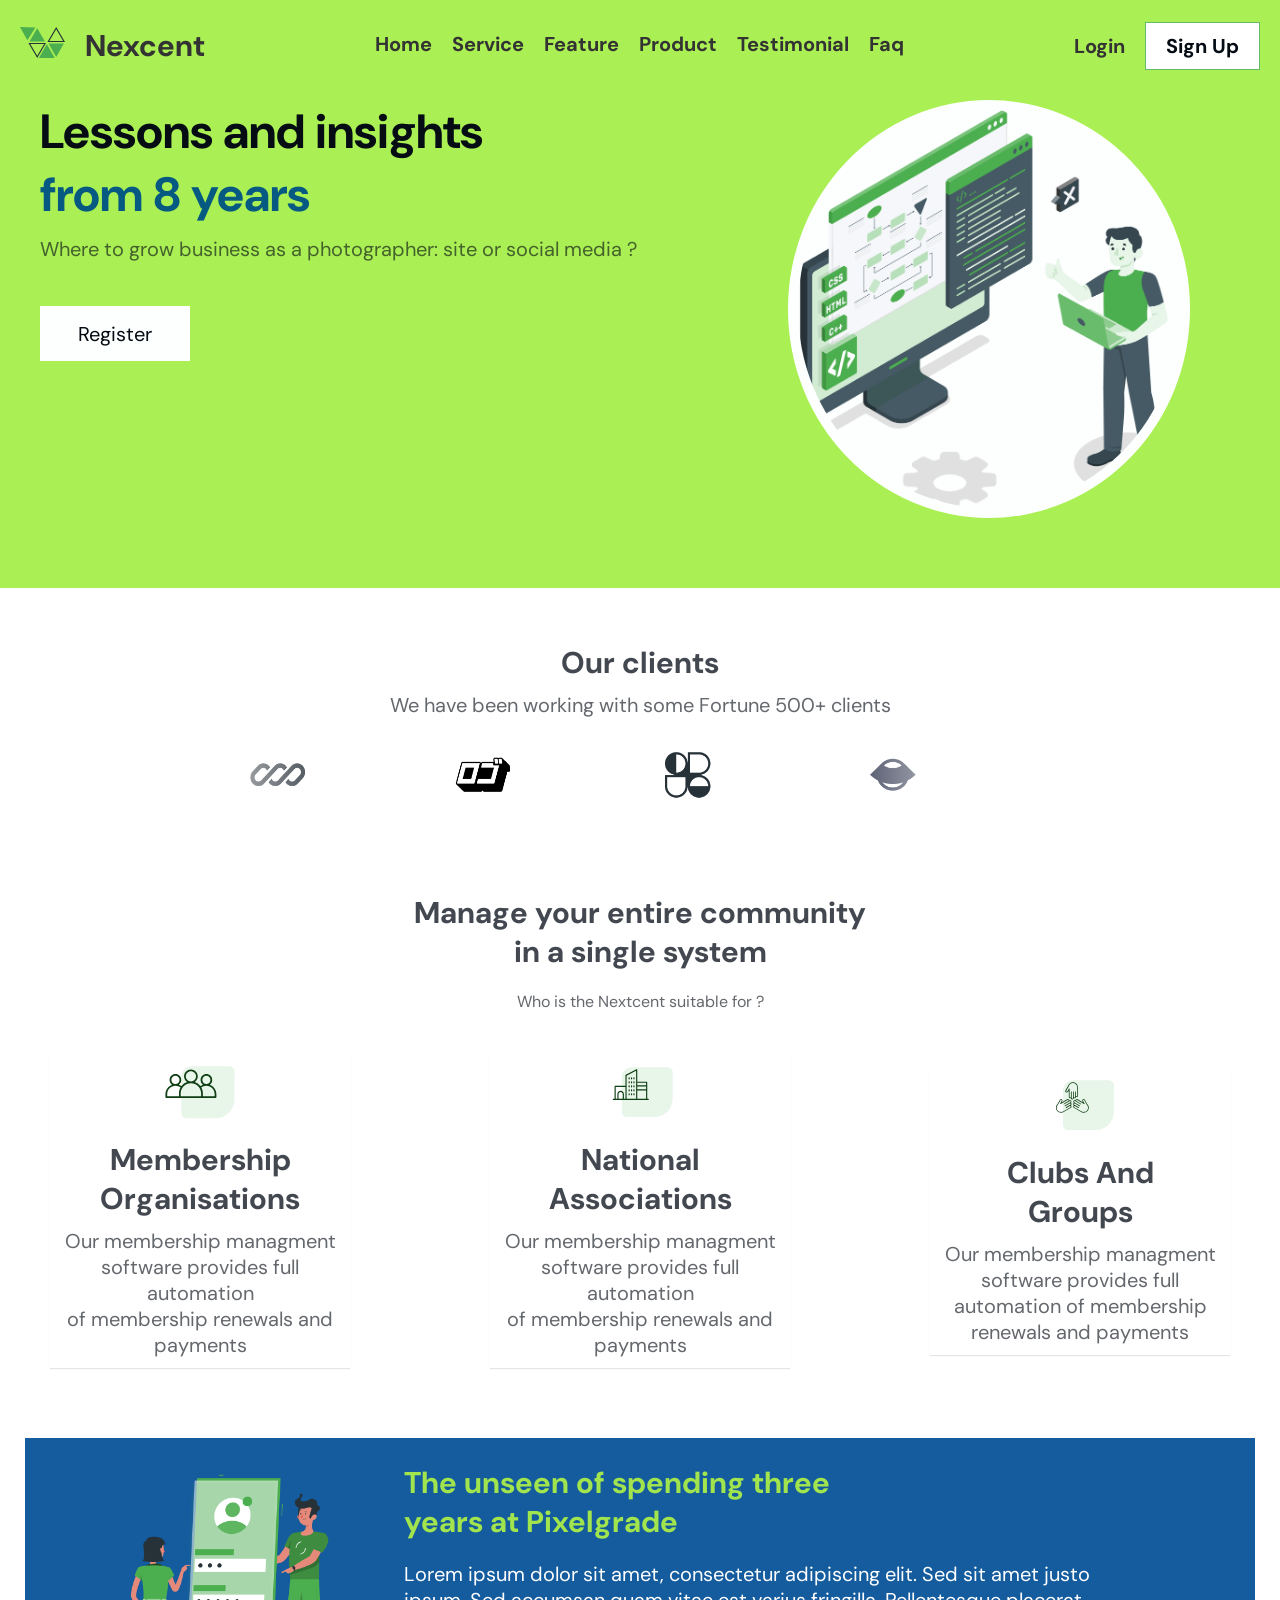
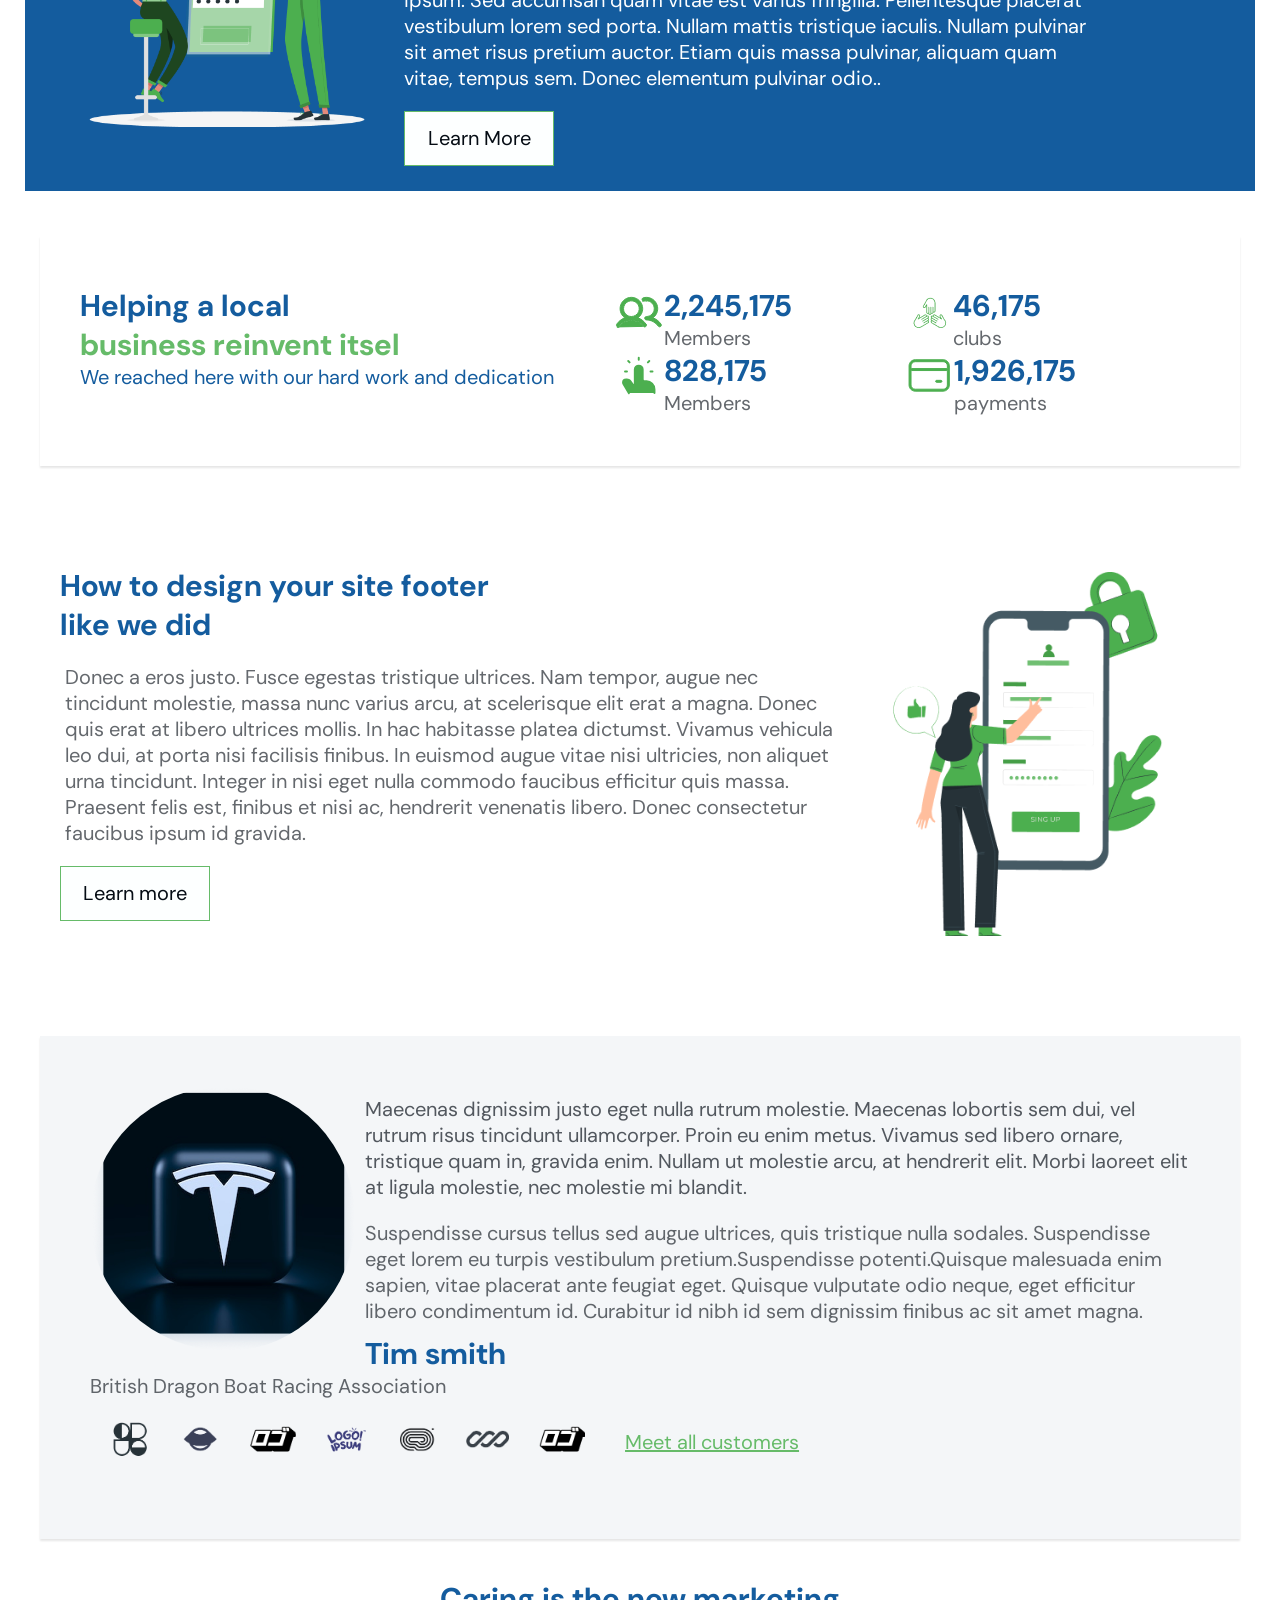
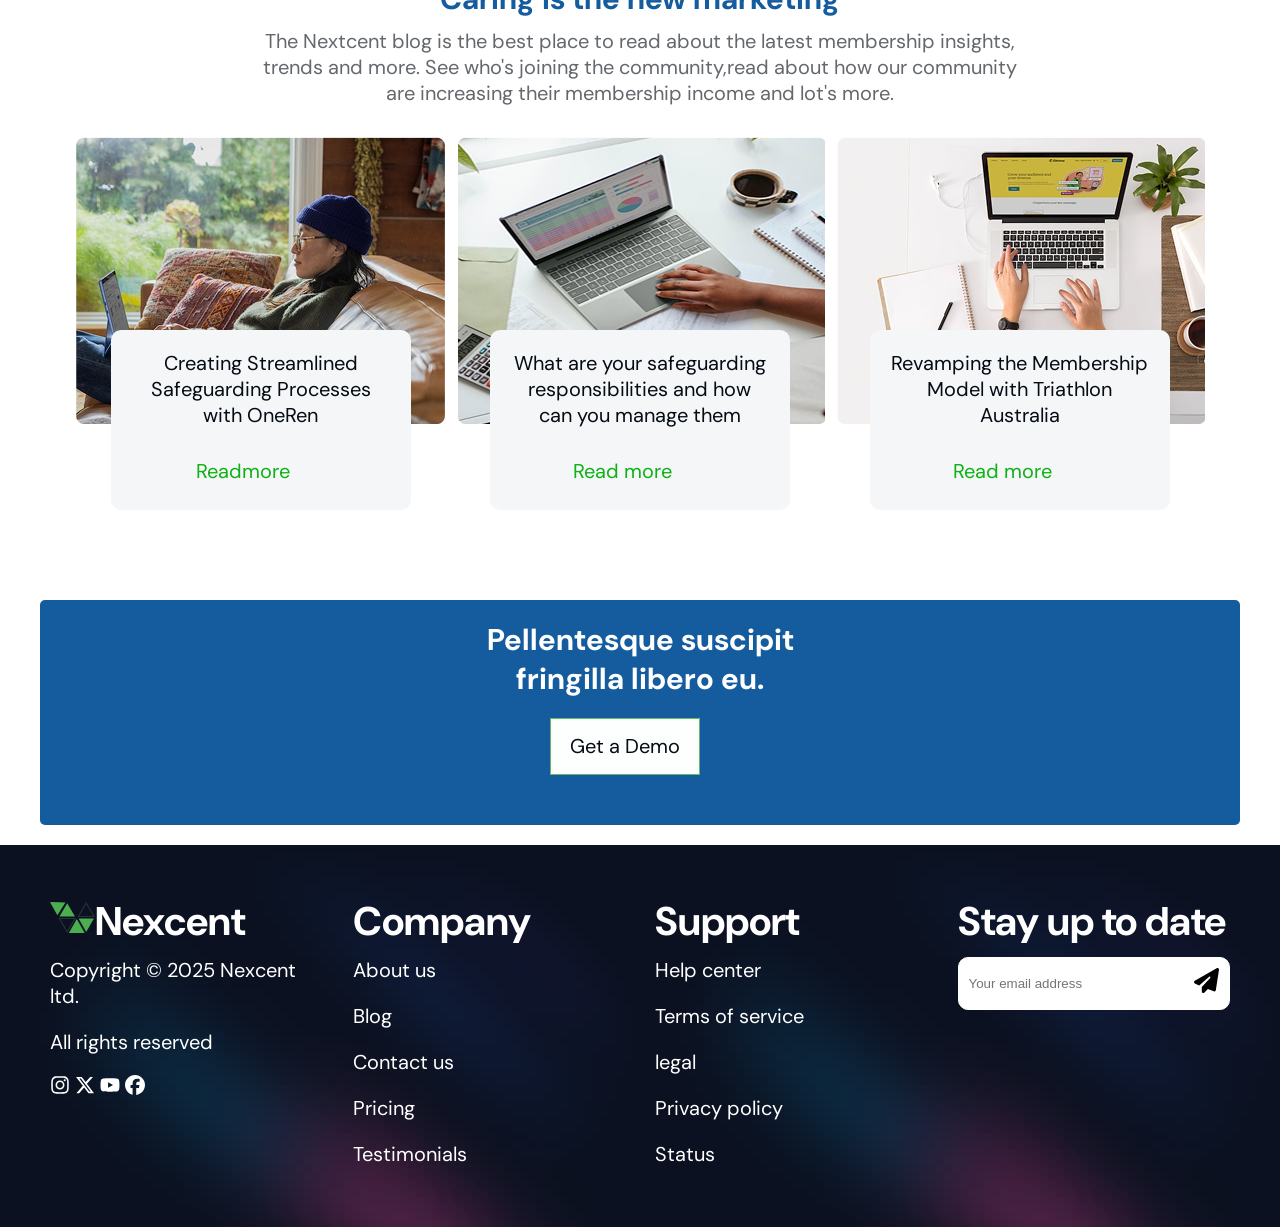
<file: index.html>
<!DOCTYPE html>
<html lang="en">
<head>
    <meta charset="UTF-8">
    <meta name="viewport" content="width=device-width, initial-scale=1.0">
    <title>Website from figma</title>
    <link rel="stylesheet" href="style.css">
    <script src="index.js" defer></script>
    <link rel="preconnect" href="https://fonts.googleapis.com">
    <link rel="preconnect" href="https://fonts.gstatic.com" crossorigin>
    <link href="https://fonts.googleapis.com/css2?family=DM+Sans:opsz@9..40&display=swap" rel="stylesheet">
</head>
<body>
       <header class="start-page container">
          <section>
              <div class="nav-bar">
                <div class="logo">
                <div class="sub-logo">
                  <a href="#">
                      <svg width="45" height="45" viewBox="0 0 35 24" fill="none" xmlns="http://www.w3.org/2000/svg">
                          <path d="M18.7863 13.134L13.3954 22.3669L8.00448 13.134H18.7863ZM20.2305 12.3088H6.55444L13.3954 24L20.2305 12.3088Z" fill="#263238"/>
                          <path d="M28.1591 1.65038L33.55 10.8833H22.7681L28.1591 1.65038ZM28.1591 0L21.3181 11.6912H35L28.1591 0Z" fill="#263238"/>
                          <path d="M0 0L5.7359 10.3409L12.0038 0.259661L0 0Z" fill="#4CAF4F"/>
                          <path d="M13.3955 0.905884L19.4121 11.189H7.36728L13.3955 0.905884Z" fill="#4CAF4F"/>
                          <path d="M20.9615 13.434L26.9839 24H14.6526L20.7744 13.434H20.9615Z" fill="#4CAF4F"/>
                          <path d="M22.2653 12.7935L28.1591 23.1978L34.1347 12.7935H22.2653Z" fill="#4CAF4F"/>
                      </svg></a>
                  <h1 class="title"><a href="#">Nexcent</a></h1>
                </div>
              <div class="open-svg"><svg width="30" height="30" xmlns="http://www.w3.org/2000/svg" viewBox="0 0 448 512"><!--!Font Awesome Free 6.7.2 by @fontawesome - https://fontawesome.com License - https://fontawesome.com/license/free Copyright 2025 Fonticons, Inc.--><path d="M0 96C0 78.3 14.3 64 32 64l384 0c17.7 0 32 14.3 32 32s-14.3 32-32 32L32 128C14.3 128 0 113.7 0 96zM0 256c0-17.7 14.3-32 32-32l384 0c17.7 0 32 14.3 32 32s-14.3 32-32 32L32 288c-17.7 0-32-14.3-32-32zM448 416c0 17.7-14.3 32-32 32L32 448c-17.7 0-32-14.3-32-32s14.3-32 32-32l384 0c17.7 0 32 14.3 32 32z"/></svg></div>
            </div>
                <div class="link">
                  <ul class="nav-links">
                     <li class="close-svg">  <svg width="30" height="30" xmlns="http://www.w3.org/2000/svg" viewBox="0 0 384 512"><!--!Font Awesome Free 6.7.2 by @fontawesome - https://fontawesome.com License - https://fontawesome.com/license/free Copyright 2025 Fonticons, Inc.--><path d="M342.6 150.6c12.5-12.5 12.5-32.8 0-45.3s-32.8-12.5-45.3 0L192 210.7 86.6 105.4c-12.5-12.5-32.8-12.5-45.3 0s-12.5 32.8 0 45.3L146.7 256 41.4 361.4c-12.5 12.5-12.5 32.8 0 45.3s32.8 12.5 45.3 0L192 301.3 297.4 406.6c12.5 12.5 32.8 12.5 45.3 0s12.5-32.8 0-45.3L237.3 256 342.6 150.6z"/></svg></li>
                    <li class="link-items"><a href="#" >Home</a><span class="waft"></span></li>
                    <li class="link-items"><a href="#">Service</a><span class="waft"></span></li>
                    <li class="link-items"><a href="#">Feature</a><span class="waft"></span></li>
                    <li class="link-items"><a href="#">Product</a><span class="waft"></span></li>
                    <li class="link-items"><a href="#">Testimonial</a><span class="waft"></span></li>
                    <li class="link-items last"><a href="#">Faq</a><span class="waft"></span></li>
                      <li class="copy"><a href="#">Login</a></li>
                      <li class="copy"><a href="#">Sign up</a></li>
                  </ul>
              </div>
                <div class="logo-content">
                  <ul class="Registration">
                      <li ><a href="#">Login</a></li>
                      <li>
                          <ul class="btn-content">
                              <li class="btn0"><a href="#" class="btn-text">Sign up</a></li>
                          </ul>
                      </li>
                  </ul>
              </div>
              </div>
          </section>

          <section class="hero">
            <div class="slide-1">
                <div class="slide-1-content">
                    <div class="slide-1-img">
                        <img src="assets/imgs/Illustration.png" alt="" class="img" >
                    </div>
                    <h1>Lessons and insights</h1>
                    <h2 >from 8 years</h2>
                    <p class="p">Where to grow business as a photographer: site or social media ?</p>
                     <div class="button-content">
                         <a href="#" class="button-text">Register</a>
                     </div>
                </div>

            </div>
          </section>
    </header>


      <section class="community container">

          <section class="main-0">
              <div class="main-content  ">
                  <h1>Our clients</h1>
                  <p class="p">We have been working with some Fortune 500+ clients</p>
              </div>
              <div>
                  <div class="main-imgs scroller">
                      <div class="main-img scroller__inner">
                         <div><img src="assets/imgs/img1.png" alt="logo" class="img-fluid"></div>
                         <div><img src="assets/imgs/img2.png" alt="logo" class="img-fluid"></div>
                         <div><img src="assets/imgs/img3.png" alt="logo" class="img-fluid"></div>
                         <div><img src="assets/imgs/Logo.png" alt="logo" class="img-fluid"></div>
                         <div><img src="assets/imgs/img4.png" alt="logo" class="img-fluid"></div>
                         <div><img src="assets/imgs/img5.png" alt="logo" class="img-fluid"></div>
                         <div><img src="assets/imgs/img6.png" alt="logo" class="img-fluid"></div>
                      </div>
              </div>
              </div>
          </section>

          <div class="community-content">
              <h1>Manage your entire community <br> in a single system</h1>
              <p class="p">Who is the Nextcent suitable for ?</p>
          </div>

          <div class="community-svg">
             <div class="block item1">
                 <div class="svg sub-item1">
                     <div>
                         <svg width="70" height="70" viewBox="0 0 22 20" fill="none" xmlns="http://www.w3.org/2000/svg">
                             <path d="M21.8403 13.1845C21.8403 16.5035 19.1497 19.1941 15.8307 19.1941L6.81634 19.1941C5.89439 19.1941 5.14701 18.4467 5.14701 17.5248L5.14701 6.17329C5.14701 4.3294 6.64178 2.83463 8.48567 2.83463L20.171 2.83463C21.0929 2.83463 21.8403 3.58202 21.8403 4.50396L21.8403 13.1845Z" fill="#E8F5E9"/>
                             <path d="M8.14849 3.83618C6.95617 3.83618 5.98552 4.81571 5.98552 6.01311C5.98552 6.77059 6.37449 7.43942 6.96185 7.82928C6.25244 8.06648 5.63859 8.50982 5.18835 9.0898C4.93944 8.89833 4.6613 8.74435 4.36146 8.63401C4.81614 8.29646 5.11327 7.75422 5.11327 7.14479C5.11327 6.12925 4.29193 5.29791 3.28255 5.29791C2.27316 5.29791 1.45183 6.12925 1.45183 7.14479C1.45183 7.75457 1.7492 8.29706 2.20426 8.63461C0.999481 9.07919 0.139038 10.2432 0.139038 11.613V12.5753C0.139161 12.6486 0.168504 12.7189 0.220531 12.7706C0.272558 12.8224 0.342957 12.8512 0.416313 12.851H4.63804C4.64828 12.8521 4.65851 12.8527 4.66874 12.8526H11.6285C11.6387 12.8527 11.6491 12.8521 11.6592 12.851H15.8812C16.033 12.8503 16.1559 12.7272 16.1563 12.5753V11.613C16.1563 10.2432 15.2973 9.07919 14.0932 8.63449C14.5482 8.29706 14.8456 7.75444 14.8456 7.14467C14.8456 6.12913 14.0243 5.29779 13.0149 5.29779C12.0055 5.29779 11.1842 6.12913 11.1842 7.14467C11.1842 7.7541 11.4814 8.29643 11.9361 8.63389C11.6356 8.74448 11.3574 8.89896 11.1081 9.0909C10.6581 8.51057 10.0451 8.06662 9.3357 7.82928C9.92291 7.43942 10.312 6.77059 10.312 6.01311C10.312 4.81571 9.34088 3.83618 8.14856 3.83618H8.14849ZM8.14849 4.38852C9.04024 4.38852 9.75913 5.11223 9.75913 6.01311C9.75913 6.90694 9.05145 7.62362 8.16957 7.63511C8.16255 7.63511 8.15564 7.63412 8.14849 7.63412C8.14134 7.63412 8.13456 7.63511 8.12741 7.63511C7.24553 7.62376 6.53833 6.90697 6.53833 6.01311C6.53833 5.11211 7.25661 4.38852 8.14837 4.38852H8.14849ZM3.28258 5.85021C3.99014 5.85021 4.56097 6.42448 4.56097 7.14476C4.56097 7.86021 3.99752 8.43202 3.29662 8.43978C3.29194 8.43978 3.28738 8.43929 3.28257 8.43929C3.27788 8.43929 3.27332 8.43978 3.26851 8.43978C2.56762 8.43201 2.00417 7.86008 2.00417 7.14476C2.00417 6.42452 2.575 5.85021 3.28256 5.85021H3.28258ZM13.0147 5.85021C13.7223 5.85021 14.2931 6.42448 14.2931 7.14476C14.2931 7.86021 13.7297 8.43202 13.0288 8.43978C13.0241 8.43978 13.0195 8.43929 13.0147 8.43929C13.01 8.43929 13.0055 8.43978 13.0007 8.43978C12.2998 8.43201 11.7363 7.86008 11.7363 7.14476C11.7363 6.42452 12.3071 5.85021 13.0147 5.85021H13.0147ZM8.12734 8.18741C8.13437 8.18753 8.14128 8.1884 8.14843 8.1884C8.15545 8.1884 8.16236 8.18741 8.16951 8.18741C9.93808 8.19875 11.3535 9.62632 11.3535 11.4134L11.3534 12.3001H4.94375V11.4134C4.94375 9.62616 6.35874 8.19877 8.12709 8.18741H8.12734ZM3.26143 8.99275C3.26846 8.99287 3.27536 8.99373 3.28252 8.99373C3.28967 8.99373 3.29645 8.99275 3.3036 8.99275C3.90179 8.99755 4.44772 9.20382 4.88242 9.5489C4.57136 10.0993 4.39148 10.7346 4.39148 11.4135V12.2981H0.69115V11.613C0.69115 10.1606 1.83306 9.00408 3.26137 8.99262L3.26143 8.99275ZM12.9936 8.99275C13.0007 8.99287 13.0075 8.99373 13.0147 8.99373C13.0218 8.99373 13.0286 8.99275 13.0357 8.99275C14.464 9.00409 15.606 10.1608 15.606 11.6131V12.2981H11.9037L11.9036 11.4135C11.9036 10.7349 11.7242 10.1001 11.4138 9.54988C11.8486 9.20431 12.3949 8.99754 12.9936 8.99275H12.9936Z" fill="#103E13"/>
                         </svg>
                     </div>
                     <div class="svg-text">
                         <h1>Membership <br> Organisations</h1>
                         <p class="p">Our membership managment <br>software provides full automation <br>of membership renewals and payments</p>
                     </div>
                 </div>
             </div>

              <div class="block">
                 <div class="svg">
                         <svg width="70" height="70" viewBox="0 0 23 20" fill="none" xmlns="http://www.w3.org/2000/svg">
                             <path d="M22.2345 13.1845C22.2345 16.5035 19.5439 19.1941 16.2249 19.1941L7.2105 19.1941C6.28856 19.1941 5.54117 18.4467 5.54117 17.5248L5.54117 6.17329C5.54117 4.3294 7.03594 2.83463 8.87984 2.83463L20.5652 2.83463C21.4871 2.83463 22.2345 3.58202 22.2345 4.50396L22.2345 13.1845Z" fill="#E8F5E9"/>
                             <path d="M9.51967 6.84467C9.4155 6.84467 9.33081 6.76012 9.33081 6.65581V6.33486C9.33081 6.23068 9.41536 6.146 9.51967 6.146C9.62384 6.146 9.70853 6.23055 9.70853 6.33486V6.65581C9.70853 6.76012 9.62385 6.84467 9.51967 6.84467Z" fill="#103E13"/>
                             <path d="M8.7256 6.84467C8.62143 6.84467 8.53674 6.76012 8.53674 6.65581V6.33486C8.53674 6.23068 8.62129 6.146 8.7256 6.146C8.82978 6.146 8.91446 6.23055 8.91446 6.33486V6.65581C8.91433 6.76012 8.82991 6.84467 8.7256 6.84467Z" fill="#103E13"/>
                             <path d="M7.93166 6.84467C7.82748 6.84467 7.7428 6.76012 7.7428 6.65581V6.33486C7.7428 6.23068 7.82735 6.146 7.93166 6.146C8.03583 6.146 8.12052 6.23055 8.12052 6.33486V6.65581C8.12052 6.76012 8.03597 6.84467 7.93166 6.84467Z" fill="#103E13"/>
                             <path d="M9.51967 8.15716C9.4155 8.15716 9.33081 8.07261 9.33081 7.9683V7.64748C9.33081 7.5433 9.41536 7.45862 9.51967 7.45862C9.62384 7.45862 9.70853 7.54317 9.70853 7.64748V7.9683C9.70853 8.07261 9.62385 8.15716 9.51967 8.15716Z" fill="#103E13"/>
                             <path d="M8.7256 8.15716C8.62143 8.15716 8.53674 8.07261 8.53674 7.9683V7.64748C8.53674 7.5433 8.62129 7.45862 8.7256 7.45862C8.82978 7.45862 8.91446 7.54317 8.91446 7.64748V7.9683C8.91433 8.07261 8.82991 8.15716 8.7256 8.15716Z" fill="#103E13"/>
                             <path d="M7.93166 8.15716C7.82748 8.15716 7.7428 8.07261 7.7428 7.9683V7.64748C7.7428 7.5433 7.82735 7.45862 7.93166 7.45862C8.03583 7.45862 8.12052 7.54317 8.12052 7.64748V7.9683C8.12052 8.07261 8.03597 8.15716 7.93166 8.15716Z" fill="#103E13"/>
                             <path d="M9.51967 9.46967C9.4155 9.46967 9.33081 9.38512 9.33081 9.28081V8.95986C9.33081 8.85568 9.41536 8.771 9.51967 8.771C9.62384 8.771 9.70853 8.85555 9.70853 8.95986V9.28081C9.70853 9.38512 9.62385 9.46967 9.51967 9.46967Z" fill="#103E13"/>
                             <path d="M8.7256 9.46967C8.62143 9.46967 8.53674 9.38512 8.53674 9.28081V8.95986C8.53674 8.85568 8.62129 8.771 8.7256 8.771C8.82978 8.771 8.91446 8.85555 8.91446 8.95986V9.28081C8.91433 9.38512 8.82991 9.46967 8.7256 9.46967Z" fill="#103E13"/>
                             <path d="M7.93166 9.46967C7.82748 9.46967 7.7428 9.38512 7.7428 9.28081V8.95986C7.7428 8.85568 7.82735 8.771 7.93166 8.771C8.03583 8.771 8.12052 8.85555 8.12052 8.95986V9.28081C8.12052 9.38512 8.03597 9.46967 7.93166 9.46967Z" fill="#103E13"/>
                             <path d="M9.51967 10.7819C9.4155 10.7819 9.33081 10.6974 9.33081 10.5931V10.2721C9.33081 10.1679 9.41536 10.0833 9.51967 10.0833C9.62384 10.0833 9.70853 10.1678 9.70853 10.2721V10.5931C9.70853 10.6974 9.62385 10.7819 9.51967 10.7819Z" fill="#103E13"/>
                             <path d="M8.7256 10.7819C8.62143 10.7819 8.53674 10.6974 8.53674 10.5931V10.2721C8.53674 10.1679 8.62129 10.0833 8.7256 10.0833C8.82978 10.0833 8.91446 10.1678 8.91446 10.2721V10.5931C8.91433 10.6974 8.82991 10.7819 8.7256 10.7819Z" fill="#103E13"/>
                             <path d="M7.93166 10.7819C7.82748 10.7819 7.7428 10.6974 7.7428 10.5931V10.2721C7.7428 10.1679 7.82735 10.0833 7.93166 10.0833C8.03583 10.0833 8.12052 10.1678 8.12052 10.2721V10.5931C8.12052 10.6974 8.03597 10.7819 7.93166 10.7819Z" fill="#103E13"/>
                             <path d="M9.51967 12.0944C9.4155 12.0944 9.33081 12.0099 9.33081 11.9056V11.5847C9.33081 11.4806 9.41536 11.3959 9.51967 11.3959C9.62384 11.3959 9.70853 11.4804 9.70853 11.5847V11.9056C9.70853 12.0097 9.62385 12.0944 9.51967 12.0944Z" fill="#103E13"/>
                             <path d="M8.7256 12.0944C8.62143 12.0944 8.53674 12.0099 8.53674 11.9056V11.5847C8.53674 11.4806 8.62129 11.3959 8.7256 11.3959C8.82978 11.3959 8.91446 11.4804 8.91446 11.5847V11.9056C8.91433 12.0097 8.82991 12.0944 8.7256 12.0944Z" fill="#103E13"/>
                             <path d="M7.93166 12.0944C7.82748 12.0944 7.7428 12.0099 7.7428 11.9056L7.74293 11.5847C7.74293 11.4806 7.82748 11.3959 7.93179 11.3959C8.03596 11.3959 8.12065 11.4804 8.12065 11.5847V11.9056C8.12052 12.0097 8.03597 12.0944 7.93166 12.0944Z" fill="#103E13"/>
                             <path d="M2.53654 13.4005C2.53654 13.5047 2.62109 13.5894 2.7254 13.5894H14.2263C14.3305 13.5894 14.4152 13.5048 14.4152 13.4005C14.4152 13.2963 14.3307 13.2116 14.2263 13.2116H13.8772V7.78922C13.8772 7.68505 13.7927 7.60036 13.6884 7.60036L10.6049 7.60049V3.69121C10.6049 3.6251 10.5704 3.56399 10.514 3.52974C10.4578 3.49537 10.3874 3.49326 10.329 3.52368L6.82324 5.34893C6.76068 5.38146 6.7217 5.44599 6.7217 5.51645V8.93113H3.32894C3.22476 8.93113 3.14008 9.01569 3.14008 9.11999V13.2117H2.72497C2.6208 13.2115 2.53638 13.2961 2.53638 13.4004L2.53654 13.4005ZM10.6049 10.4608H13.4997V13.2118L10.6049 13.2117V10.4608ZM10.6049 9.14844H13.4997V10.0833L10.6049 10.0831V9.14844ZM10.6049 7.97801H13.4997V8.771H10.6049V7.97801ZM7.09922 5.63113L10.2271 4.00251V13.2115H7.09922V5.63113ZM4.45139 11.7032C4.45139 11.3113 4.76194 10.9923 5.14374 10.9923C5.52553 10.9923 5.83622 11.3112 5.83622 11.7032V13.2117H4.45139V11.7032ZM3.51778 9.30879H6.72165V13.2117H6.21393V11.7032C6.21393 11.103 5.73402 10.6147 5.14374 10.6147C4.55372 10.6147 4.07382 11.1029 4.07382 11.7032V13.2117H3.51778V9.30879Z" fill="#103E13"/>
                         </svg>
                         <div class="svg-text">
                             <h1>National <br> Associations</h1>
                             <p class="p">Our membership managment <br>software provides full automation <br>of membership renewals and payments</p>
                         </div>
                 </div>
              </div>

              <div class="block">

                  <div class="svg">
                      <svg width="70" height="70" viewBox="0 0 23 20" fill="none" xmlns="http://www.w3.org/2000/svg">
                          <path d="M22.6287 13.1845C22.6287 16.5035 19.9381 19.1941 16.6191 19.1941L7.60467 19.1941C6.68272 19.1941 5.93534 18.4467 5.93534 17.5248L5.93534 6.17329C5.93534 4.3294 7.43011 2.83463 9.274 2.83463L20.9593 2.83463C21.8813 2.83463 22.6287 3.58202 22.6287 4.50396L22.6287 13.1845Z" fill="#E8F5E9"/>
                          <path d="M10.3797 8.3917C10.2993 8.3917 10.2246 8.36959 10.1583 8.33404V8.33499C10.1583 8.46147 10.1092 8.58025 10.02 8.66921C9.93078 8.75841 9.81209 8.80757 9.68575 8.80757C9.60419 8.80757 9.5286 8.78492 9.46157 8.74842C9.45481 8.86413 9.40856 8.97228 9.32605 9.05488C9.23685 9.14408 9.11816 9.19324 8.99174 9.19324C8.74058 9.19324 8.53661 8.99581 8.52191 8.74834C8.4442 8.79034 8.35634 8.81237 8.26572 8.80655C8.01864 8.79034 7.82515 8.57687 7.82515 8.32043V6.19482L7.58311 6.61414C7.49092 6.77453 7.31836 6.87411 7.13256 6.87411C7.04202 6.87411 6.95259 6.85035 6.87338 6.80497C6.77474 6.74778 6.70419 6.65599 6.67484 6.54617C6.64535 6.43629 6.66061 6.32137 6.71763 6.22288C6.71771 6.22288 7.50956 4.85162 7.55787 4.76739C7.56361 4.75473 7.57998 4.718 7.5939 4.68669C7.60719 4.6568 7.6186 4.62612 7.62953 4.59529C7.86833 3.92112 8.45962 3.50234 9.17273 3.50234C10.0988 3.50234 10.8522 4.31928 10.8522 5.32344L10.8522 7.91904C10.8522 8.04537 10.8032 8.16406 10.714 8.25335C10.6248 8.34255 10.5061 8.39171 10.3797 8.39171L10.3797 8.3917ZM9.17274 3.75345C8.55998 3.75345 8.07159 4.09956 7.86622 4.67927C7.85309 4.71608 7.8394 4.75289 7.82343 4.78876C7.7771 4.89267 7.7771 4.89267 7.76404 4.90761L7.76231 4.90612C7.69766 5.02812 7.50557 5.36076 6.93507 6.34856C6.91163 6.38907 6.90541 6.43611 6.91737 6.4811C6.92948 6.52609 6.95851 6.564 6.9987 6.58721C7.12345 6.65886 7.2943 6.61261 7.36541 6.48873L7.842 5.66359C7.87047 5.61443 7.92805 5.59028 7.98327 5.60523C8.03817 5.61994 8.07632 5.66973 8.07632 5.72652V8.32051C8.07632 8.4429 8.16866 8.54853 8.28218 8.556C8.34762 8.55946 8.40866 8.53752 8.45452 8.49174C8.49621 8.45005 8.51917 8.39452 8.51917 8.33513V6.63863C8.51917 6.56925 8.57541 6.51301 8.64479 6.51301C8.71417 6.51301 8.77041 6.56917 8.77041 6.63863L8.77033 8.72074C8.77033 8.84282 8.86967 8.94217 8.99175 8.94217C9.05106 8.94217 9.10675 8.9192 9.14852 8.87751C9.19021 8.83574 9.21317 8.78005 9.21317 8.72074V6.63863C9.21317 6.56925 9.26934 6.51301 9.33879 6.51301C9.40817 6.51301 9.46441 6.56917 9.46441 6.63863L9.46433 8.31562V8.33512C9.46433 8.45712 9.56368 8.55646 9.68583 8.55646C9.74506 8.55646 9.80059 8.53342 9.8426 8.49157C9.88429 8.44996 9.90725 8.39443 9.90725 8.33504V6.63854C9.90725 6.56916 9.96342 6.51292 10.0329 6.51292C10.1022 6.51292 10.1585 6.56908 10.1585 6.63854L10.1583 7.9191C10.1583 8.04126 10.2577 8.1406 10.3797 8.1406C10.4391 8.1406 10.4946 8.11756 10.5363 8.07595C10.5781 8.0341 10.601 7.97841 10.601 7.9191L10.6011 5.3235C10.6011 4.45788 9.96035 3.75348 9.17273 3.75348L9.17274 3.75345Z" fill="#103E13"/>
                          <path d="M5.44427 10.1957L7.26708 9.10216C7.48685 8.97017 7.76963 9.02626 7.91058 9.2299C7.96203 9.30408 7.9883 9.39052 7.99239 9.47855C8.06035 9.44307 8.13429 9.4238 8.20956 9.4238C8.2481 9.4238 8.2868 9.4286 8.32503 9.43812C8.4475 9.46871 8.5507 9.54525 8.6156 9.65348C8.68057 9.76187 8.69953 9.88889 8.66893 10.0112C8.64069 10.1244 8.57187 10.2197 8.47614 10.285C8.54308 10.3245 8.60081 10.3784 8.64187 10.447C8.70685 10.5554 8.7258 10.6824 8.69528 10.8048C8.66468 10.9271 8.58815 11.0303 8.47976 11.0954L8.47913 11.0958C8.54489 11.1352 8.6016 11.1885 8.64219 11.2561C8.70724 11.3645 8.7262 11.4915 8.6956 11.614C8.66492 11.7364 8.58839 11.8396 8.48016 11.9045L6.25447 13.2398C5.83907 13.4889 5.35886 13.5749 4.90249 13.4817C4.44202 13.3876 4.06068 13.1229 3.82881 12.7364C3.46186 12.1248 3.51685 11.4022 3.97204 10.8508C3.99289 10.8256 4.01342 10.8 4.03206 10.7734C4.0518 10.7453 4.07485 10.7122 4.08272 10.7009C4.12983 10.6168 4.89865 9.23158 4.89857 9.23174C4.9762 9.09165 5.12172 9.01235 5.2718 9.01243C5.3418 9.01243 5.41283 9.02966 5.47836 9.066C5.55749 9.1102 5.62395 9.17462 5.67044 9.25226C5.76601 9.41154 5.76939 9.61087 5.67941 9.77218L5.44427 10.1957ZM5.4552 9.38139C5.43082 9.34073 5.39731 9.30832 5.35632 9.28535C5.27161 9.23847 5.16495 9.26899 5.11831 9.35339C4.56818 10.3445 4.38065 10.6822 4.30828 10.8024L4.30993 10.8028C4.30387 10.823 4.30387 10.823 4.23765 10.9176C4.21515 10.9496 4.19069 10.9804 4.16575 11.0106C3.77434 11.4849 3.72889 12.0817 4.04407 12.6072C4.2393 12.9327 4.56196 13.1558 4.95265 13.2356C5.34758 13.3159 5.76385 13.2412 6.12513 13.0244L8.35102 11.6891C8.40184 11.6586 8.43771 11.6103 8.45202 11.5529C8.46634 11.4957 8.45745 11.4361 8.42693 11.3853C8.36416 11.2807 8.22785 11.2463 8.12323 11.3093L7.02517 11.9681C6.9657 12.0038 6.88846 11.9846 6.85283 11.9251C6.81712 11.8656 6.83639 11.7884 6.89585 11.7527L7.994 11.094L8.35063 10.88C8.40145 10.8495 8.43739 10.8011 8.45171 10.7439C8.46602 10.6866 8.45714 10.627 8.42662 10.5762C8.36377 10.4715 8.22745 10.4375 8.12292 10.5002L6.66814 11.373C6.60851 11.4088 6.53151 11.3894 6.4958 11.3299C6.46009 11.2705 6.47943 11.1933 6.53882 11.1576L8.32429 10.0865C8.3751 10.056 8.41097 10.0077 8.42528 9.95036C8.4396 9.89309 8.43071 9.83355 8.40027 9.78274C8.36983 9.732 8.32145 9.69613 8.26411 9.68182C8.20645 9.6675 8.14715 9.67639 8.09649 9.70675L7.76597 9.90505C7.76589 9.90505 7.76589 9.90513 7.76581 9.90513H7.76573L6.31103 10.7778C6.25141 10.8137 6.17432 10.7944 6.13869 10.7348C6.10298 10.6754 6.12233 10.5982 6.18172 10.5625L7.6365 9.68977C7.68731 9.65925 7.72326 9.61087 7.73758 9.55369C7.75331 9.49092 7.74135 9.42673 7.70407 9.37293C7.63941 9.27941 7.50113 9.25455 7.39628 9.31755L5.172 10.6519C5.12331 10.681 5.06094 10.6739 5.02011 10.6345C4.97921 10.5951 4.97001 10.533 4.99754 10.4834L5.46005 9.65005C5.50646 9.56675 5.50465 9.46386 5.45517 9.38142L5.4552 9.38139Z" fill="#103E13"/>
                          <path d="M14.1545 12.7363C13.9227 13.1229 13.5415 13.3875 13.0809 13.4816C12.6245 13.5747 12.1444 13.4888 11.729 13.2397L9.50307 11.9044C9.39476 11.8395 9.31815 11.7363 9.28747 11.6137C9.25703 11.4914 9.27606 11.3643 9.34096 11.2561C9.38146 11.1885 9.43826 11.1351 9.50409 11.0957L9.50346 11.0953C9.39515 11.0304 9.31854 10.9272 9.28802 10.8048C9.25735 10.6824 9.27638 10.5553 9.34135 10.4469C9.3832 10.3773 9.44054 10.3228 9.50599 10.2842C9.41097 10.2189 9.34253 10.1239 9.31437 10.0113C9.2837 9.8888 9.30273 9.76176 9.3677 9.65352C9.4326 9.54521 9.53588 9.46868 9.65827 9.43808C9.6965 9.42849 9.73528 9.42377 9.77367 9.42377C9.84902 9.42384 9.92296 9.44296 9.99092 9.47851C9.99509 9.39049 10.0213 9.30405 10.0727 9.22987C10.2138 9.02639 10.4963 8.97007 10.7164 9.10213L12.5391 10.1955L12.3042 9.77229C12.214 9.61073 12.2174 9.4114 12.3129 9.25204C12.3595 9.17448 12.426 9.11006 12.5056 9.06546C12.5709 9.02928 12.6417 9.01214 12.7116 9.01214C12.8616 9.01221 13.0072 9.09134 13.0848 9.23144C13.3551 9.71842 13.8651 10.6368 13.9009 10.7009C13.9086 10.712 13.9316 10.7451 13.9514 10.7732C13.9702 10.7998 13.9904 10.8253 14.0115 10.8506C14.4666 11.4023 14.5215 12.1248 14.1545 12.7363L14.1545 12.7363ZM13.8177 11.0107C13.7926 10.9804 13.7681 10.9495 13.7458 10.9177C13.6778 10.8212 13.6761 10.8187 13.671 10.7935C13.5915 10.662 13.3977 10.3131 12.865 9.35329C12.8182 9.26905 12.712 9.2383 12.6275 9.28502C12.5859 9.3083 12.5524 9.34079 12.5281 9.38145C12.4787 9.46381 12.4768 9.56669 12.5234 9.65024L12.9858 10.4833C13.0134 10.533 13.0042 10.595 12.9634 10.6345C12.9226 10.674 12.8603 10.681 12.8114 10.6519L10.5871 9.3175C10.4823 9.25465 10.3441 9.27928 10.2792 9.37288C10.242 9.42668 10.2301 9.49087 10.2457 9.55356C10.26 9.61082 10.2959 9.65912 10.3468 9.68964C10.347 9.68971 10.347 9.68987 10.3472 9.68995L11.8015 10.5624C11.861 10.5981 11.8803 10.6752 11.8446 10.7348C11.8088 10.7942 11.7318 10.8136 11.6722 10.7778L9.88675 9.70671C9.83609 9.67635 9.77647 9.66738 9.71921 9.68178C9.66178 9.69609 9.61349 9.73196 9.58305 9.78285C9.55253 9.83358 9.54372 9.89313 9.55788 9.95039C9.57219 10.0077 9.60814 10.056 9.65895 10.0865L10.0064 10.2949L11.4443 11.1577C11.5038 11.1934 11.5231 11.2704 11.4874 11.33C11.4517 11.3894 11.3746 11.4087 11.315 11.373L9.8604 10.5003C9.75579 10.4374 9.61955 10.4715 9.55662 10.5763C9.5261 10.6271 9.51729 10.6866 9.53145 10.7439C9.54577 10.8012 9.58171 10.8495 9.6326 10.8801L9.98924 11.094L11.0872 11.7528C11.1467 11.7885 11.166 11.8656 11.1303 11.9251C11.0945 11.9845 11.0175 12.004 10.9579 11.9681L9.85993 11.3094C9.80927 11.279 9.74989 11.27 9.69231 11.2844C9.63504 11.2988 9.58659 11.3346 9.55615 11.3854C9.52571 11.4362 9.51682 11.4958 9.53098 11.553C9.5453 11.6102 9.58124 11.6585 9.63213 11.6891L11.858 13.0244C12.2192 13.2411 12.6358 13.3162 13.0305 13.2356C13.4211 13.1559 13.7438 12.9327 13.939 12.6072C14.2545 12.0816 14.2091 11.4848 13.8178 11.0107L13.8177 11.0107Z" fill="#103E13"/>
                      </svg>
                      <div class="svg-text">
                          <h1 class="h">Clubs And <br> Groups</h1>
                          <p class="p">Our membership managment <br>software provides full automation of membership renewals and payments</p>
                      </div>
                  </div>
              </div>
          </div>
      </section>

      <section class="unlock container">
          <div class="unlock-img unlock-content">
              <img src="assets/imgs/rafiki.png" alt="">
              <div class="unlock-title">
                  <h1>The unseen of spending three <br>years at Pixelgrade</h1>
              </div>
              <div class="unlock-text">
                  <aside class="">Lorem ipsum dolor sit amet, consectetur adipiscing elit. Sed sit amet justo ipsum. Sed accumsan quam vitae est varius fringilla. Pellentesque placerat vestibulum lorem sed porta. Nullam mattis tristique iaculis. Nullam pulvinar sit amet risus pretium auctor. Etiam quis massa pulvinar, aliquam quam vitae, tempus sem. Donec elementum pulvinar odio..</aside>
              </div>
              <div class="button-content">
                  <a href="#" class="button-text unlock-button">Learn More</a>
              </div>
          </div>
      </section>

      <section class="main-1 container">
          <div class="achievements common ">
              <div class="achievements-content">
                  <h1 class="h">Helping a local <br> <span>business reinvent itsel </span> </h1>
                  <p class="h">We reached here with our hard work and dedication</p>
              </div>
              <div class="achievements-svg counters">

                  <div class="achievements-svg1">
                      <svg  width="50" height="50" viewBox="0 0 17 17" fill="none" xmlns="http://www.w3.org/2000/svg">
                          <g clip-path="url(#clip0_212_1407)">
                              <path d="M11.0138 5.03438C10.7696 5.03394 10.5266 5.0677 10.2918 5.13469L10.2918 5.13467L10.2899 5.13525C10.2156 5.1574 10.1377 5.16455 10.0607 5.1563C9.9836 5.14805 9.90896 5.12455 9.84108 5.08717L9.76056 5.2334L9.84108 5.08717C9.7732 5.04979 9.71343 4.99928 9.66525 4.93859C9.61707 4.87789 9.58145 4.80821 9.56046 4.73361C9.53947 4.65902 9.53353 4.58099 9.54299 4.50408C9.55244 4.42716 9.5771 4.3529 9.61553 4.2856C9.65396 4.21831 9.7054 4.15934 9.76684 4.11211C9.82828 4.06489 9.8985 4.03036 9.97342 4.01053L9.97342 4.01056L9.97642 4.00971C10.3137 3.91369 10.6627 3.86527 11.0134 3.86585L11.0142 3.86585C11.8022 3.86356 12.5717 4.10418 13.2181 4.55495C13.8644 5.00571 14.3561 5.64472 14.6262 6.38497C14.8964 7.12522 14.9318 7.93073 14.7277 8.69184C14.5236 9.45295 14.0899 10.1327 13.4857 10.6384L13.2819 10.809L13.524 10.9185C14.5167 11.3678 15.3709 12.0747 15.9978 12.9659L15.9986 12.9669C16.0431 13.0292 16.0748 13.0998 16.0919 13.1745C16.1089 13.2491 16.111 13.3265 16.0978 13.4019C16.0847 13.4774 16.0568 13.5495 16.0155 13.6141C15.9743 13.6787 15.9207 13.7344 15.8577 13.778L15.8577 13.778L15.8558 13.7794C15.7583 13.8491 15.6414 13.8864 15.5216 13.886C15.428 13.8854 15.3358 13.8626 15.2526 13.8193C15.1696 13.7761 15.0979 13.7137 15.0437 13.6373C14.5885 12.9916 13.9849 12.4645 13.2837 12.1003C12.5825 11.7362 11.8041 11.5456 11.0139 11.5448H11.0137C10.8587 11.5448 10.7101 11.4832 10.6006 11.3737C10.491 11.2641 10.4294 11.1155 10.4294 10.9605C10.4294 10.8056 10.491 10.6569 10.6006 10.5474C10.7101 10.4378 10.8587 10.3762 11.0137 10.3762C11.7221 10.3762 12.4014 10.0948 12.9023 9.59395C13.4032 9.09305 13.6846 8.41369 13.6846 7.70531C13.6846 6.99694 13.4032 6.31758 12.9023 5.81668C12.4015 5.31581 11.7221 5.03441 11.0138 5.03438ZM11.0138 5.03438C11.0139 5.03438 11.0139 5.03438 11.014 5.03438L11.0137 5.20131V5.03438C11.0137 5.03438 11.0138 5.03438 11.0138 5.03438ZM8.38345 10.6387L8.18068 10.8093L8.42209 10.9185C9.41477 11.3678 10.269 12.0747 10.8959 12.9659L10.8958 12.966L10.9009 12.9725C10.9496 13.0349 10.9851 13.1066 11.0053 13.1831L11.1667 13.1405L11.0053 13.1831C11.0255 13.2596 11.0299 13.3395 11.0183 13.4178C11.0066 13.4961 10.9792 13.5712 10.9377 13.6386C10.8962 13.706 10.8414 13.7642 10.7767 13.8098C10.712 13.8553 10.6386 13.8873 10.5612 13.9037C10.4838 13.92 10.4038 13.9205 10.3262 13.905C10.2486 13.8896 10.1749 13.8585 10.1096 13.8137C10.0444 13.7689 9.9889 13.7113 9.94658 13.6444L9.94674 13.6443L9.94213 13.6378C9.48783 12.9907 8.88442 12.4626 8.18291 12.0979C7.48139 11.7333 6.7024 11.543 5.91179 11.543C5.12118 11.543 4.34219 11.7333 3.64068 12.0979C2.93917 12.4626 2.33575 12.9907 1.88145 13.6378L1.88108 13.6383C1.82767 13.715 1.75647 13.7776 1.67357 13.8207C1.59066 13.8639 1.49853 13.8863 1.40507 13.886L1.40405 13.886C1.28419 13.8864 1.16724 13.8491 1.06973 13.7794L1.06892 13.7789C0.94253 13.6896 0.856684 13.5539 0.830215 13.4015C0.803745 13.2491 0.838812 13.0924 0.927726 12.9657C1.55466 12.0746 2.40885 11.3677 3.4015 10.9185L3.64291 10.8093L3.44014 10.6387C2.8375 10.1317 2.40533 9.45172 2.20222 8.69084C1.99911 7.92996 2.03489 7.12503 2.3047 6.38517C2.57451 5.64531 3.06531 5.00632 3.71055 4.55481C4.3558 4.10331 5.12427 3.86115 5.91179 3.86115C6.69931 3.86115 7.46779 4.10331 8.11303 4.55481C8.75827 5.00632 9.24907 5.64531 9.51888 6.38517C9.7887 7.12503 9.82448 7.92996 9.62137 8.69084C9.41826 9.45172 8.98609 10.1317 8.38345 10.6387ZM0.972654 13.9152C1.09864 14.0053 1.24974 14.0535 1.40459 14.053C1.52504 14.0533 1.64378 14.0244 1.75063 13.9688C1.85748 13.9132 1.94925 13.8325 2.01807 13.7337C2.45697 13.1086 3.03993 12.5983 3.71767 12.2461C4.3954 11.8938 5.14798 11.7099 5.91179 11.7099C6.6756 11.7099 7.42819 11.8938 8.10592 12.2461C8.78365 12.5983 9.36661 13.1086 9.80551 13.7337L0.972654 13.9152ZM3.69099 6.22142C3.39751 6.66066 3.24086 7.17705 3.24086 7.70531C3.24086 8.41369 3.52226 9.09305 4.02316 9.59395C4.52406 10.0948 5.20342 10.3762 5.91179 10.3762C6.44005 10.3762 6.95645 10.2196 7.39568 9.92611C7.83492 9.63263 8.17726 9.21548 8.37941 8.72744C8.58157 8.23939 8.63446 7.70235 8.5314 7.18424C8.42835 6.66613 8.17396 6.19022 7.80043 5.81668C7.42689 5.44314 6.95098 5.18876 6.43287 5.0857C5.91475 4.98264 5.37772 5.03554 4.88967 5.23769C4.40162 5.43985 3.98448 5.78219 3.69099 6.22142Z" fill="#4CAF4F" stroke="#4CAF4F" stroke-width="0.333867"/>
                          </g>
                          <defs>
                              <clipPath id="clip0_212_1407">
                                  <rect width="16.0256" height="16.0256" fill="white" transform="translate(0.403076 0.944458)"/>
                              </clipPath>
                          </defs>
                      </svg>

                      <div class="achievements-text1 counter">
                          <div class="achievements-text1-content align">
                              <h1 class="h">2,245,<span data-count="341">341</span></h1>
                              <aside class="p">Members</aside>
                          </div>
                      </div>
                  </div>
                  <div class="achievements-svg1">
                      <img src="assets/imgs/ICONs.png" alt="" style="width: auto; height: 50px;">
                      <div class="align1 counter">
                          <h1 class="h">46,<span data-count="328">328</span></h1>
                          <aside class="p">clubs</aside>
                      </div>
                  </div>
                  <div class="achievements-svg1">
                      <svg width="50" height="50" viewBox="0 0 17 17" fill="none" xmlns="http://www.w3.org/2000/svg">
                          <path d="M13.7577 14.3214V12.986C13.7577 12.2776 13.4763 11.5982 12.9754 11.0973C12.4745 10.5964 11.7951 10.315 11.0868 10.315H10.419C10.2419 10.315 10.0721 10.2447 9.94688 10.1195C9.82166 9.99424 9.75131 9.8244 9.75131 9.64731V6.30864C9.75131 5.95446 9.6106 5.61478 9.36016 5.36433C9.10971 5.11388 8.77003 4.97318 8.41584 4.97318C8.06165 4.97318 7.72197 5.11388 7.47152 5.36433C7.22107 5.61478 7.08037 5.95446 7.08037 6.30864V12.3182L5.47781 10.1815C5.35342 10.0156 5.19212 9.88102 5.00668 9.7883C4.82124 9.69558 4.61677 9.64731 4.40944 9.64731H4.11964C3.54206 9.64731 3.07397 10.1154 3.07397 10.693C3.07397 10.8826 3.12539 11.0689 3.22288 11.2312L5.07717 14.3214M8.41584 2.96998V2.30225V2.96998ZM12.4222 6.97638H13.09H12.4222ZM3.74171 6.97638H4.40944H3.74171ZM5.30621 3.86674L4.83412 3.39466L5.30621 3.86674ZM11.5255 3.86674L11.9976 3.39466L11.5255 3.86674Z" fill="#4CAF4F"/>
                          <path d="M13.7577 14.3214V12.986C13.7577 12.2776 13.4763 11.5982 12.9754 11.0973C12.4745 10.5964 11.7951 10.315 11.0868 10.315H10.419C10.2419 10.315 10.0721 10.2447 9.94688 10.1195C9.82166 9.99424 9.75131 9.8244 9.75131 9.64731V6.30864C9.75131 5.95446 9.6106 5.61478 9.36016 5.36433C9.10971 5.11388 8.77003 4.97318 8.41584 4.97318V4.97318C8.06165 4.97318 7.72197 5.11388 7.47152 5.36433C7.22107 5.61478 7.08037 5.95446 7.08037 6.30864V12.3182L5.47781 10.1815C5.35342 10.0156 5.19212 9.88102 5.00668 9.7883C4.82124 9.69558 4.61677 9.64731 4.40944 9.64731H4.11964C3.54206 9.64731 3.07397 10.1154 3.07397 10.693C3.07397 10.8826 3.12539 11.0689 3.22288 11.2312L5.07717 14.3214M8.41584 2.96998V2.30225M12.4222 6.97638H13.09M3.74171 6.97638H4.40944M5.30621 3.86674L4.83412 3.39466M11.5255 3.86674L11.9976 3.39466" stroke="#4CAF4F" stroke-width="0.667733" stroke-linecap="round" stroke-linejoin="round"/>
                      </svg>
                      <div class="achievements-text3 counter">
                          <h1 class="h">828,<span data-count="867">867</span></h1>
                          <aside class="p">Members</aside>
                      </div>
                  </div>
                  <div class="achievements-svg1">
                      <svg width="50" height="50" viewBox="0 0 17 17" fill="none" xmlns="http://www.w3.org/2000/svg">
                          <path d="M2.39131 5.8079V5.97483H2.55824H14.5774H14.7444V5.8079V5.0567C14.7444 4.68038 14.5949 4.31946 14.3288 4.05336C14.0627 3.78726 13.7018 3.63777 13.3254 3.63777H3.81024C3.43392 3.63777 3.073 3.78726 2.8069 4.05336C2.5408 4.31946 2.39131 4.68038 2.39131 5.0567V5.8079ZM14.7444 6.8095V6.64257H14.5774H2.55824H2.39131V6.8095V11.5671C2.39131 11.9434 2.5408 12.3043 2.8069 12.5704C3.073 12.8365 3.43392 12.986 3.81024 12.986H13.3254C13.7018 12.986 14.0627 12.8365 14.3288 12.5704C14.5949 12.3043 14.7444 11.9434 14.7444 11.5671V6.8095ZM1.72357 5.0567C1.72357 4.50328 1.94342 3.97253 2.33474 3.5812C2.72607 3.18988 3.25682 2.97003 3.81024 2.97003H13.3254C13.8789 2.97003 14.4096 3.18988 14.8009 3.5812C15.1923 3.97253 15.4121 4.50328 15.4121 5.0567V11.5671C15.4121 12.1205 15.1923 12.6513 14.8009 13.0426C14.4096 13.4339 13.8789 13.6538 13.3254 13.6538H3.81024C3.25682 13.6538 2.72607 13.4339 2.33474 13.0426C1.94342 12.6513 1.72357 12.1205 1.72357 11.5671V5.0567ZM11.0718 9.98123H12.5742C12.6628 9.98123 12.7477 10.0164 12.8103 10.079C12.8729 10.1416 12.9081 10.2266 12.9081 10.3151C12.9081 10.4036 12.8729 10.4886 12.8103 10.5512C12.7477 10.6138 12.6628 10.649 12.5742 10.649H11.0718C10.9833 10.649 10.8984 10.6138 10.8358 10.5512C10.7731 10.4886 10.738 10.4036 10.738 10.3151C10.738 10.2266 10.7731 10.1416 10.8358 10.079C10.8984 10.0164 10.9833 9.98123 11.0718 9.98123Z" fill="#4CAF4F" stroke="#4CAF4F" stroke-width="0.333867"/>
                      </svg>
                      <div class="achievements-text3 counter">
                          <h1 class="h">1,926,<span data-count="436">436</span> </h1>
                          <aside class="p">payments</aside>
                      </div>
                  </div>
              </div>
          </div>

          <div class="calender common">
              <div class="calender-text">

                  <div class="calender-text-content">
                      <img src="assets/imgs/pana.png" alt="">
                      <h1 class="h">How to design your site footer <br> like we did</h1>
                      <p class="p">Donec a eros justo. Fusce egestas tristique ultrices. Nam tempor, augue nec tincidunt molestie, massa nunc varius arcu, at scelerisque elit erat a magna. Donec quis erat at libero ultrices mollis. In hac habitasse platea dictumst. Vivamus vehicula leo dui, at porta nisi facilisis finibus. In euismod augue vitae nisi ultricies, non aliquet urna tincidunt. Integer in nisi eget nulla commodo faucibus efficitur quis massa. Praesent felis est, finibus et nisi ac, hendrerit venenatis libero. Donec consectetur faucibus ipsum id gravida.</p>
                  </div>

                  <div class="button-content">
                      <a href="#" class="button-text calender-button">Learn more</a>
                  </div>

              </div>
          </div>

          <div class="customers">
              <div class="customers-content">
                  <div class="text-content">
                      <div class="customers-img">
                          <div class="customers-text">
                            <img src="assets/imgs/img7.png" alt="">
                            <p class="p1">Maecenas dignissim justo eget nulla rutrum molestie. Maecenas lobortis sem dui, vel rutrum risus tincidunt ullamcorper. Proin eu enim metus. Vivamus sed libero ornare,
                              tristique quam in, gravida enim. Nullam ut molestie arcu, at hendrerit elit.
                              Morbi laoreet elit at ligula molestie, nec molestie mi blandit.</p> <p class="p">Suspendisse cursus tellus sed augue ultrices, quis tristique nulla
                                sodales. Suspendisse eget lorem eu turpis vestibulum pretium.Suspendisse potenti.Quisque malesuada enim sapien, vitae placerat ante feugiat eget. Quisque vulputate odio neque, eget efficitur libero condimentum id. Curabitur id nibh id sem dignissim finibus ac sit amet magna.
                            </p>
                              <h1 class="h">Tim smith</h1>
                              <aside class="p">British Dragon Boat Racing Association</aside>
                          </div>
                      </div>
                  </div>
                  <div class="sub-customers-img">
                      <div class="imgs">
                          <img src="assets/imgs/img1.png" alt="logo" class="img-fluid">
                          <img src="assets/imgs/img2.png" alt="logo" class="img-fluid">
                          <img src="assets/imgs/img3.png" alt="logo" class="img-fluid">
                          <img src="assets/imgs/Logo.png" alt="logo" class="img-fluid">
                          <img src="assets/imgs/img4.png" alt="logo" class="img-fluid">
                          <img src="assets/imgs/img5.png" alt="logo" class="img-fluid">
                          <img src="assets/imgs/img6.png" alt="logo" class="img-fluid">
                      </div>
                      <div class="btn2">
                            <a href="#">Meet all customers</a>
                            <svg width="25" height="25" viewBox="0 0 7 4" fill="none" xmlns="http://www.w3.org/2000/svg">
                                <path d="M4.68938 3.15653L5.78877 2.05714C5.91915 1.92676 5.91915 1.71537 5.78877 1.58498L4.68938 0.485596M5.69098 1.82106L1.01685 1.82106" stroke="#4CAF4F" stroke-width="0.5008" stroke-linecap="round"/>
                            </svg>
                      </div>
                  </div>

              </div>
          </div>


          <div class="community-updates">
              <div class="community-updates-text">
                 <div class="community-text-1">
                      <h1 class="h">Caring is the new marketing</h1>
                      <div class="p">The Nextcent blog is the best place to read about the latest membership insights, <br>trends and more. See who's joining the community,read about how our community <br> are increasing their membership income and lot's more.​</div>
                 </div>
              </div>

              <div class="community-updates-img">
                  <div class="frame-1">
                      <img src="assets/imgs/image%2018.png" alt="">
                      <div class="frame-1-text">
                          <p class="p">Creating Streamlined Safeguarding Processes with OneRen</p>
                          <div class="frame-btn">
                              <a href="#">Readmore </a>
                              <svg width="25" height="25" viewBox="0 0 7 4" fill="none" xmlns="http://www.w3.org/2000/svg">
                                  <path d="M4.68938 3.15653L5.78877 2.05714C5.91915 1.92676 5.91915 1.71537 5.78877 1.58498L4.68938 0.485596M5.69098 1.82106L1.01685 1.82106" stroke="#4CAF4F" stroke-width="0.5008" stroke-linecap="round"/>
                              </svg>
                          </div>
                      </div>
                  </div>
                  <div class="frame-1">
                      <img src="assets/imgs/image%2019.png" alt="">
                      <div class="frame-1-text">
                          <p>What are your safeguarding responsibilities and how can you manage them</p>
                          <div class="frame-btn">
                              <a href="#">Read more</a>
                              <svg width="25" height="25" viewBox="0 0 7 4" fill="none" xmlns="http://www.w3.org/2000/svg">
                                  <path d="M4.68938 3.15653L5.78877 2.05714C5.91915 1.92676 5.91915 1.71537 5.78877 1.58498L4.68938 0.485596M5.69098 1.82106L1.01685 1.82106" stroke="#4CAF4F" stroke-width="0.5008" stroke-linecap="round"/>
                              </svg>
                          </div>

                      </div>
                  </div>
                  <div class="frame-1 frame-content3">
                      <div class="frame-content3">
                          <img src="assets/imgs/image%2020.png" alt="">
                          <div class="frame-1-text">
                              <p class="frame-align">Revamping the Membership <br> Model with Triathlon <br> Australia</p>
                              <div class="frame-btn">
                                <a href="#">Read more </a>
                                  <svg width="25" height="25" viewBox="0 0 7 4" fill="none" xmlns="http://www.w3.org/2000/svg">
                                      <path d="M4.68938 3.15653L5.78877 2.05714C5.91915 1.92676 5.91915 1.71537 5.78877 1.58498L4.68938 0.485596M5.69098 1.82106L1.01685 1.82106" stroke="#4CAF4F" stroke-width="0.5008" stroke-linecap="round"/>
                                  </svg>
                              </div>
                          </div>
                      </div>
                  </div>
              </div>
          </div>
      </section>

      <section class="end-text container">
          <div>
              <div >
                  <div class="end-text-content">
                      <div>
                        <h1>Pellentesque suscipit<br> fringilla libero eu.</h1>
                      </div>

                      <div class="button-3 end-text-button">
                          <div class="button-content get-button-content">
                             <a href="#" class="button-text">Get a Demo</a>
                          </div>
                          <div class="svg-button-3">
                              <svg xmlns="http://www.w3.org/2000/svg"  width="30" height="30" fill="#A1E44D" viewBox="0 0 448 512"><path d="M438.6 278.6c12.5-12.5 12.5-32.8 0-45.3l-160-160c-12.5-12.5-32.8-12.5-45.3 0s-12.5 32.8 0 45.3L338.8 224 32 224c-17.7 0-32 14.3-32 32s14.3 32 32 32l306.7 0L233.4 393.4c-12.5 12.5-12.5 32.8 0 45.3s32.8 12.5 45.3 0l160-160z"/></svg>
                          </div>
                      </div>
                  </div>
                  <div></div>
              </div>
          </div>
      </section>

      <footer class="">
          <div class="footer-elt">
            <div class="elt">
                  <div class="footer-elt-1 ">

                    <div class="logo1">
                          <a href="#">
                              <svg width="45" height="45" viewBox="0 0 35 24" fill="none" xmlns="http://www.w3.org/2000/svg">
                                  <path d="M18.7863 13.134L13.3954 22.3669L8.00448 13.134H18.7863ZM20.2305 12.3088H6.55444L13.3954 24L20.2305 12.3088Z" fill="#263238"/>
                                  <path d="M28.1591 1.65038L33.55 10.8833H22.7681L28.1591 1.65038ZM28.1591 0L21.3181 11.6912H35L28.1591 0Z" fill="#263238"/>
                                  <path d="M0 0L5.7359 10.3409L12.0038 0.259661L0 0Z" fill="#4CAF4F"/>
                                  <path d="M13.3955 0.905884L19.4121 11.189H7.36728L13.3955 0.905884Z" fill="#4CAF4F"/>
                                  <path d="M20.9615 13.434L26.9839 24H14.6526L20.7744 13.434H20.9615Z" fill="#4CAF4F"/>
                                  <path d="M22.2653 12.7935L28.1591 23.1978L34.1347 12.7935H22.2653Z" fill="#4CAF4F"/>
                              </svg>
                          </a>
                          <h1 class="title">Nexcent</h1>
                    </div>

                  <div class="sub-content">
                      <div> Copyright © 2025 Nexcent ltd.</div>
                      <div>All rights reserved</div>
                      <div class="social-media">
                          <a href="#"><svg fill="white" xmlns="http://www.w3.org/2000/svg" width="20" height="20" viewBox="0 0 448 512"> <path d="M224.1 141c-63.6 0-114.9 51.3-114.9 114.9s51.3 114.9 114.9 114.9S339 319.5 339 255.9 287.7 141 224.1 141zm0 189.6c-41.1 0-74.7-33.5-74.7-74.7s33.5-74.7 74.7-74.7 74.7 33.5 74.7 74.7-33.6 74.7-74.7 74.7zm146.4-194.3c0 14.9-12 26.8-26.8 26.8-14.9 0-26.8-12-26.8-26.8s12-26.8 26.8-26.8 26.8 12 26.8 26.8zm76.1 27.2c-1.7-35.9-9.9-67.7-36.2-93.9-26.2-26.2-58-34.4-93.9-36.2-37-2.1-147.9-2.1-184.9 0-35.8 1.7-67.6 9.9-93.9 36.1s-34.4 58-36.2 93.9c-2.1 37-2.1 147.9 0 184.9 1.7 35.9 9.9 67.7 36.2 93.9s58 34.4 93.9 36.2c37 2.1 147.9 2.1 184.9 0 35.9-1.7 67.7-9.9 93.9-36.2 26.2-26.2 34.4-58 36.2-93.9 2.1-37 2.1-147.8 0-184.8zM398.8 388c-7.8 19.6-22.9 34.7-42.6 42.6-29.5 11.7-99.5 9-132.1 9s-102.7 2.6-132.1-9c-19.6-7.8-34.7-22.9-42.6-42.6-11.7-29.5-9-99.5-9-132.1s-2.6-102.7 9-132.1c7.8-19.6 22.9-34.7 42.6-42.6 29.5-11.7 99.5-9 132.1-9s102.7-2.6 132.1 9c19.6 7.8 34.7 22.9 42.6 42.6 11.7 29.5 9 99.5 9 132.1s2.7 102.7-9 132.1z"/></svg></a>
                          <a href="#"><svg fill="white" xmlns="http://www.w3.org/2000/svg" width="20" height="20" viewBox="0 0 512 512"><path d="M389.2 48h70.6L305.6 224.2 487 464H345L233.7 318.6 106.5 464H35.8L200.7 275.5 26.8 48H172.4L272.9 180.9 389.2 48zM364.4 421.8h39.1L151.1 88h-42L364.4 421.8z"/></svg></a>
                          <a href="#"><svg fill="white" xmlns="http://www.w3.org/2000/svg" width="20" height="20" viewBox="0 0 576 512"><path d="M549.7 124.1c-6.3-23.7-24.8-42.3-48.3-48.6C458.8 64 288 64 288 64S117.2 64 74.6 75.5c-23.5 6.3-42 24.9-48.3 48.6-11.4 42.9-11.4 132.3-11.4 132.3s0 89.4 11.4 132.3c6.3 23.7 24.8 41.5 48.3 47.8C117.2 448 288 448 288 448s170.8 0 213.4-11.5c23.5-6.3 42-24.2 48.3-47.8 11.4-42.9 11.4-132.3 11.4-132.3s0-89.4-11.4-132.3zm-317.5 213.5V175.2l142.7 81.2-142.7 81.2z"/></svg></a>
                          <a href="#"><svg fill="white" xmlns="http://www.w3.org/2000/svg" width="20" height="20" viewBox="0 0 512 512"> <path d="M512 256C512 114.6 397.4 0 256 0S0 114.6 0 256C0 376 82.7 476.8 194.2 504.5V334.2H141.4V256h52.8V222.3c0-87.1 39.4-127.5 125-127.5c16.2 0 44.2 3.2 55.7 6.4V172c-6-.6-16.5-1-29.6-1c-42 0-58.2 15.9-58.2 57.2V256h83.6l-14.4 78.2H287V510.1C413.8 494.8 512 386.9 512 256h0z"/></svg></a>
                      </div>
                  </div>
                  </div>
            </div>

            <div class="elt">
                  <div class="footer-elt-2">
                      <div class="footer-elt-text-2">
                          <h1>Company</h1>

                          <div class="sub-content footer-link">
                              <div><a href="#">About us</a></div>
                              <div><a href="#">Blog</a></div>
                              <div><a href="#">Contact us</a></div>
                              <div><a href="#">Pricing</a></div>
                              <div> <a href="#">Testimonials</a></div>
                          </div>

                      </div>
                  </div>
              </div>

            <div class="elt">
                  <div class="footer-elt-3 ">
                      <div class="footer-elt-text-3">
                          <h1>Support</h1>
                          <div class="footer-link sub-content">
                              <div> <a href="#">Help center</a></div>
                              <div><a href="#">Terms of service</a> </div>
                              <div><a href="#">legal</a> </div>
                              <div><a href="#">Privacy policy</a> </div>
                              <div><a href="#">Status</a> </div>
                          </div>
                      </div>
                  </div>
              </div>

            <div class="elt elt4">
                  <div class="footer-elt-4 ">
                      <div class="footer-elt-text-4">
                          <h1>Stay up to date</h1>
                          <div class="mail-arrea sub-content">
                              <div>
                                  <form>
                                      <input placeholder="Your email address" id="mail" type="email">
                                      <label for="mail">
                                          <button type="submit">
                                            <svg width="25" height="25" fill="black" xmlns="http://www.w3.org/2000/svg" viewBox="0 0 512 512"><!--!Font Awesome Free 6.7.2 by @fontawesome - https://fontawesome.com License - https://fontawesome.com/license/free Copyright 2025 Fonticons, Inc.--><path d="M498.1 5.6c10.1 7 15.4 19.1 13.5 31.2l-64 416c-1.5 9.7-7.4 18.2-16 23s-18.9 5.4-28 1.6L284 427.7l-68.5 74.1c-8.9 9.7-22.9 12.9-35.2 8.1S160 493.2 160 480l0-83.6c0-4 1.5-7.8 4.2-10.8L331.8 202.8c5.8-6.3 5.6-16-.4-22s-15.7-6.4-22-.7L106 360.8 17.7 316.6C7.1 311.3 .3 300.7 0 288.9s5.9-22.8 16.1-28.7l448-256c10.7-6.1 23.9-5.5 34 1.4z"/></svg>
                                          </button>
                                      </label>
                                  </form>
                              </div>
                          </div>
                      </div>
                  </div>
              </div>
          </div>
      </footer>



</body>
</html>
</file>
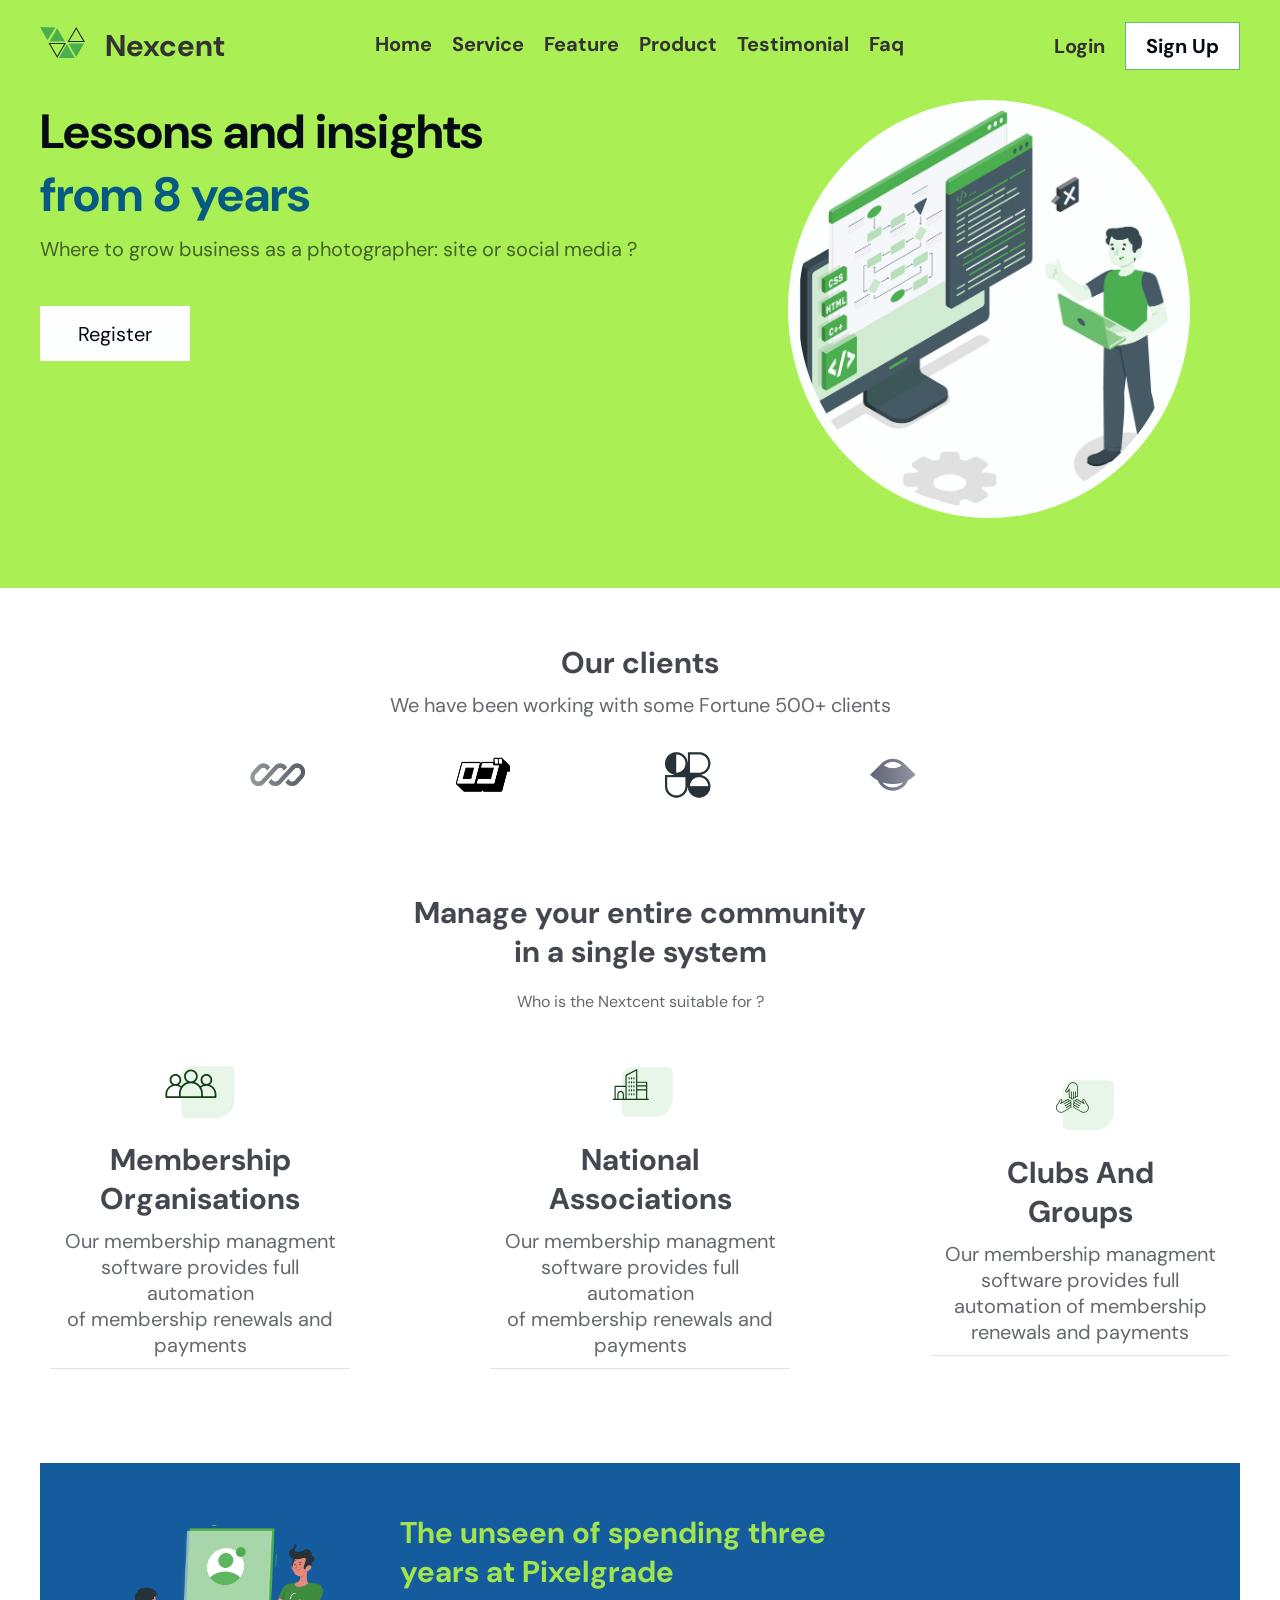
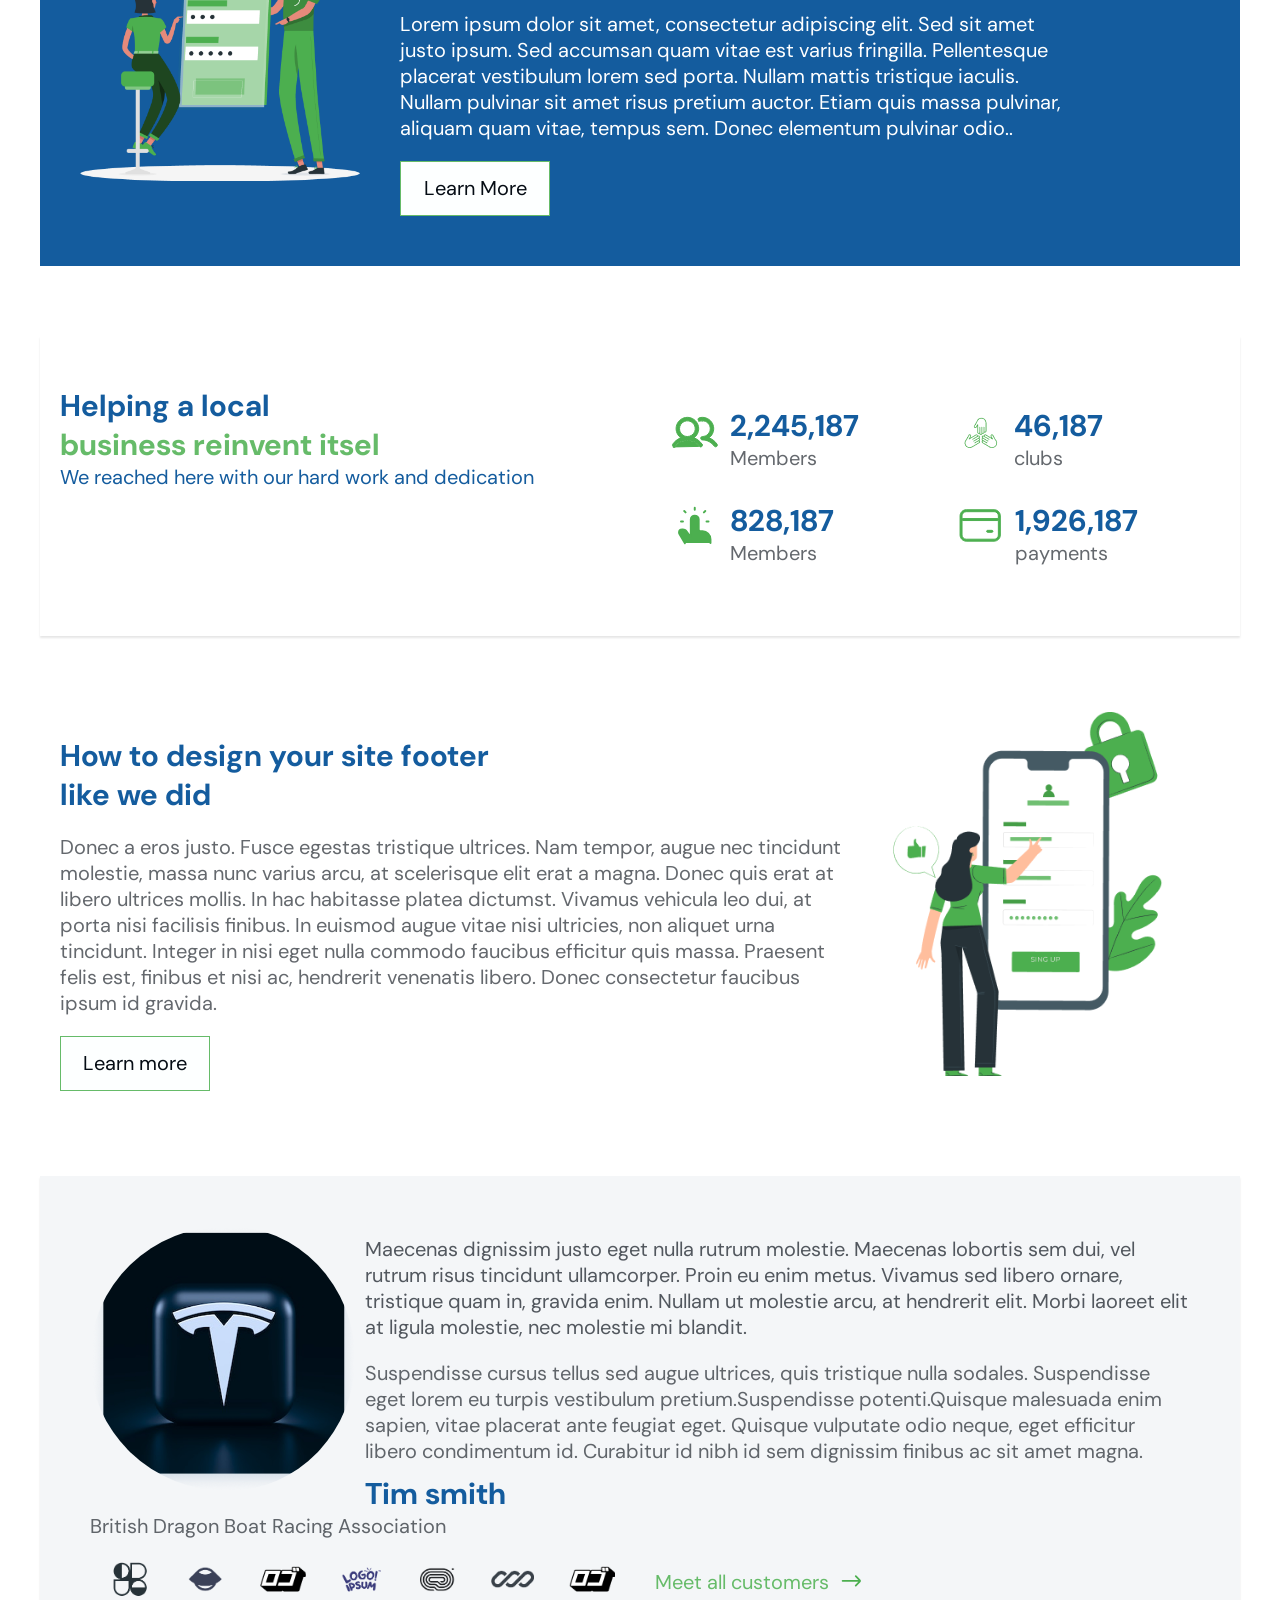
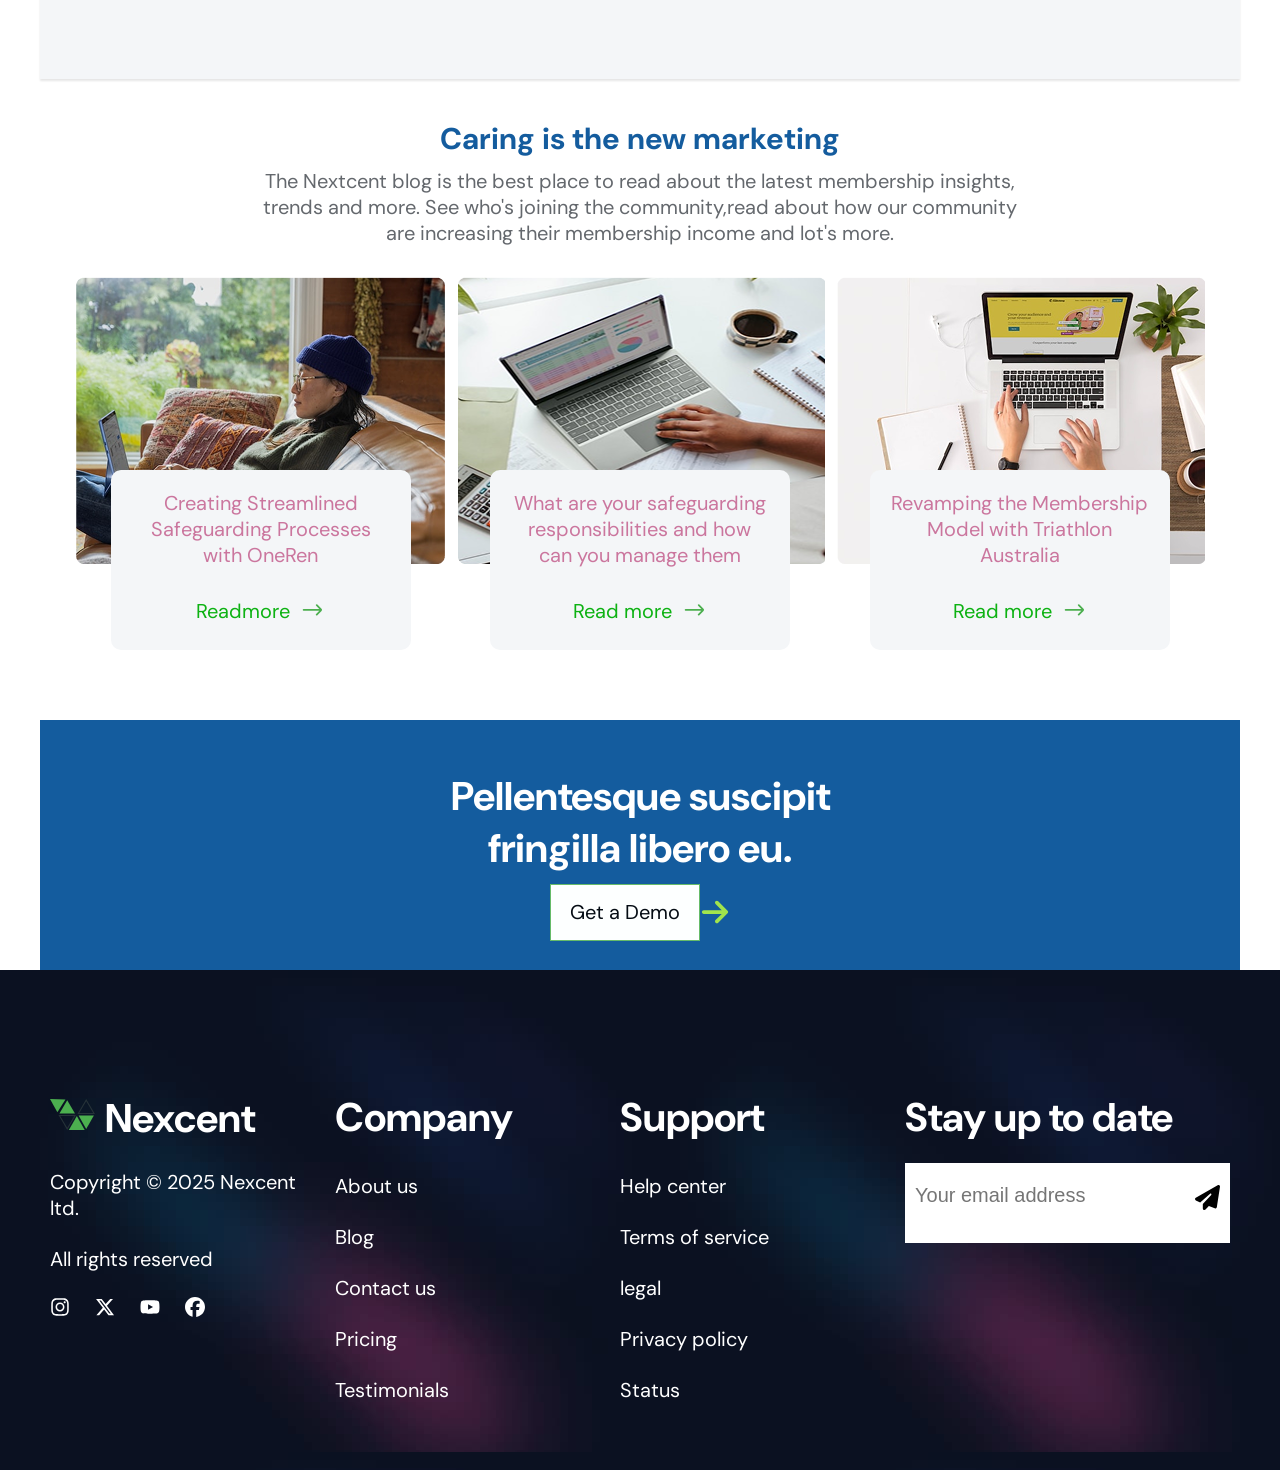
<file: figma.html>
<!DOCTYPE html>
<html lang="en">
<head>
    <meta charset="UTF-8">
    <title>Website from figma</title>
    <link rel="stylesheet" href="figma.css">
    <script src="figma.js" defer></script>
    <link rel="preconnect" href="https://fonts.googleapis.com">
    <link rel="preconnect" href="https://fonts.gstatic.com" crossorigin>
    <link href="https://fonts.googleapis.com/css2?family=DM+Sans:opsz@9..40&display=swap" rel="stylesheet">
</head>
<body>
    <header class="container header">
          <section class="nav-bar container">
            <div class="logo">
                <div class="sub-logo">
                  <a href="#">
                      <svg width="45" height="45" viewBox="0 0 35 24" fill="none" xmlns="http://www.w3.org/2000/svg">
                          <path d="M18.7863 13.134L13.3954 22.3669L8.00448 13.134H18.7863ZM20.2305 12.3088H6.55444L13.3954 24L20.2305 12.3088Z" fill="#263238"/>
                          <path d="M28.1591 1.65038L33.55 10.8833H22.7681L28.1591 1.65038ZM28.1591 0L21.3181 11.6912H35L28.1591 0Z" fill="#263238"/>
                          <path d="M0 0L5.7359 10.3409L12.0038 0.259661L0 0Z" fill="#4CAF4F"/>
                          <path d="M13.3955 0.905884L19.4121 11.189H7.36728L13.3955 0.905884Z" fill="#4CAF4F"/>
                          <path d="M20.9615 13.434L26.9839 24H14.6526L20.7744 13.434H20.9615Z" fill="#4CAF4F"/>
                          <path d="M22.2653 12.7935L28.1591 23.1978L34.1347 12.7935H22.2653Z" fill="#4CAF4F"/>
                      </svg></a>
                  <h1 class="title"><a href="#">Nexcent</a></h1>
                </div>
              <div class="open-svg"><svg width="30" height="30" xmlns="http://www.w3.org/2000/svg" viewBox="0 0 448 512"><!--!Font Awesome Free 6.7.2 by @fontawesome - https://fontawesome.com License - https://fontawesome.com/license/free Copyright 2025 Fonticons, Inc.--><path d="M0 96C0 78.3 14.3 64 32 64l384 0c17.7 0 32 14.3 32 32s-14.3 32-32 32L32 128C14.3 128 0 113.7 0 96zM0 256c0-17.7 14.3-32 32-32l384 0c17.7 0 32 14.3 32 32s-14.3 32-32 32L32 288c-17.7 0-32-14.3-32-32zM448 416c0 17.7-14.3 32-32 32L32 448c-17.7 0-32-14.3-32-32s14.3-32 32-32l384 0c17.7 0 32 14.3 32 32z"/></svg></div>
            </div>

              <div class="link">
                  <ul class="nav-links">
                     <li class="close-svg">  <svg width="30" height="30" xmlns="http://www.w3.org/2000/svg" viewBox="0 0 384 512"><!--!Font Awesome Free 6.7.2 by @fontawesome - https://fontawesome.com License - https://fontawesome.com/license/free Copyright 2025 Fonticons, Inc.--><path d="M342.6 150.6c12.5-12.5 12.5-32.8 0-45.3s-32.8-12.5-45.3 0L192 210.7 86.6 105.4c-12.5-12.5-32.8-12.5-45.3 0s-12.5 32.8 0 45.3L146.7 256 41.4 361.4c-12.5 12.5-12.5 32.8 0 45.3s32.8 12.5 45.3 0L192 301.3 297.4 406.6c12.5 12.5 32.8 12.5 45.3 0s12.5-32.8 0-45.3L237.3 256 342.6 150.6z"/></svg></li>
                    <li class="link-items"><a href="#" >Home</a><span class="waft"></span></li>
                    <li class="link-items"><a href="#">Service</a><span class="waft"></span></li>
                    <li class="link-items"><a href="#">Feature</a><span class="waft"></span></li>
                    <li class="link-items"><a href="#">Product</a><span class="waft"></span></li>
                    <li class="link-items"><a href="#">Testimonial</a><span class="waft"></span></li>
                    <li class="link-items last"><a href="#">Faq</a><span class="waft"></span></li>
                      <li class="copy"><a href="#">Login</a></li>
                      <li class="copy"><a href="#">Sign up</a></li>
                  </ul>
              </div>
              <div class="logo-content">
                  <ul class="Registration">
                      <li ><a href="#">Login</a></li>
                      <li>
                          <ul class="btn-content">
                              <li class="btn0"><a href="#" class="btn-text">Sign up</a></li>
                          </ul>
                      </li>
                  </ul>
              </div>
          </section>

          <section class="hero">
            <div class="slide-1">
                <div class="slide-1-content">
                    <div class="slide-1-img">
                        <img src="assets/imgs/Illustration.png" alt="" class="img" >
                    </div>
                    <h1>Lessons and insights</h1>
                    <h2 >from 8 years</h2>
                    <p class="p">Where to grow business as a photographer: site or social media ?</p>
                     <div class="button-content">
                         <a href="#" class="button-text">Register</a>
                     </div>
                </div>

            </div>
          </section>
    </header>


      <section class="community container">

          <section class="main-0">
          <div class="main-content  ">
              <h1>Our clients</h1>
              <p class="p">We have been working with some Fortune 500+ clients</p>
          </div>
          <div>
              <div class="main-imgs scroller">
                  <div class="main-img scroller__inner">
                     <div><img src="assets/imgs/img1.png" alt="logo" class="img-fluid"></div>
                     <div><img src="assets/imgs/img2.png" alt="logo" class="img-fluid"></div>
                     <div><img src="assets/imgs/img3.png" alt="logo" class="img-fluid"></div>
                     <div><img src="assets/imgs/Logo.png" alt="logo" class="img-fluid"></div>
                     <div><img src="assets/imgs/img4.png" alt="logo" class="img-fluid"></div>
                     <div><img src="assets/imgs/img5.png" alt="logo" class="img-fluid"></div>
                     <div><img src="assets/imgs/img6.png" alt="logo" class="img-fluid"></div>
                  </div>
          </div>
          </div>
      </section>

          <div class="community-content">
              <h1>Manage your entire community <br> in a single system</h1>
              <p class="p">Who is the Nextcent suitable for ?</p>
          </div>

          <div class="community-svg">
             <div class="block item1">
                 <div class="svg sub-item1">
                     <div>
                         <svg width="70" height="70" viewBox="0 0 22 20" fill="none" xmlns="http://www.w3.org/2000/svg">
                             <path d="M21.8403 13.1845C21.8403 16.5035 19.1497 19.1941 15.8307 19.1941L6.81634 19.1941C5.89439 19.1941 5.14701 18.4467 5.14701 17.5248L5.14701 6.17329C5.14701 4.3294 6.64178 2.83463 8.48567 2.83463L20.171 2.83463C21.0929 2.83463 21.8403 3.58202 21.8403 4.50396L21.8403 13.1845Z" fill="#E8F5E9"/>
                             <path d="M8.14849 3.83618C6.95617 3.83618 5.98552 4.81571 5.98552 6.01311C5.98552 6.77059 6.37449 7.43942 6.96185 7.82928C6.25244 8.06648 5.63859 8.50982 5.18835 9.0898C4.93944 8.89833 4.6613 8.74435 4.36146 8.63401C4.81614 8.29646 5.11327 7.75422 5.11327 7.14479C5.11327 6.12925 4.29193 5.29791 3.28255 5.29791C2.27316 5.29791 1.45183 6.12925 1.45183 7.14479C1.45183 7.75457 1.7492 8.29706 2.20426 8.63461C0.999481 9.07919 0.139038 10.2432 0.139038 11.613V12.5753C0.139161 12.6486 0.168504 12.7189 0.220531 12.7706C0.272558 12.8224 0.342957 12.8512 0.416313 12.851H4.63804C4.64828 12.8521 4.65851 12.8527 4.66874 12.8526H11.6285C11.6387 12.8527 11.6491 12.8521 11.6592 12.851H15.8812C16.033 12.8503 16.1559 12.7272 16.1563 12.5753V11.613C16.1563 10.2432 15.2973 9.07919 14.0932 8.63449C14.5482 8.29706 14.8456 7.75444 14.8456 7.14467C14.8456 6.12913 14.0243 5.29779 13.0149 5.29779C12.0055 5.29779 11.1842 6.12913 11.1842 7.14467C11.1842 7.7541 11.4814 8.29643 11.9361 8.63389C11.6356 8.74448 11.3574 8.89896 11.1081 9.0909C10.6581 8.51057 10.0451 8.06662 9.3357 7.82928C9.92291 7.43942 10.312 6.77059 10.312 6.01311C10.312 4.81571 9.34088 3.83618 8.14856 3.83618H8.14849ZM8.14849 4.38852C9.04024 4.38852 9.75913 5.11223 9.75913 6.01311C9.75913 6.90694 9.05145 7.62362 8.16957 7.63511C8.16255 7.63511 8.15564 7.63412 8.14849 7.63412C8.14134 7.63412 8.13456 7.63511 8.12741 7.63511C7.24553 7.62376 6.53833 6.90697 6.53833 6.01311C6.53833 5.11211 7.25661 4.38852 8.14837 4.38852H8.14849ZM3.28258 5.85021C3.99014 5.85021 4.56097 6.42448 4.56097 7.14476C4.56097 7.86021 3.99752 8.43202 3.29662 8.43978C3.29194 8.43978 3.28738 8.43929 3.28257 8.43929C3.27788 8.43929 3.27332 8.43978 3.26851 8.43978C2.56762 8.43201 2.00417 7.86008 2.00417 7.14476C2.00417 6.42452 2.575 5.85021 3.28256 5.85021H3.28258ZM13.0147 5.85021C13.7223 5.85021 14.2931 6.42448 14.2931 7.14476C14.2931 7.86021 13.7297 8.43202 13.0288 8.43978C13.0241 8.43978 13.0195 8.43929 13.0147 8.43929C13.01 8.43929 13.0055 8.43978 13.0007 8.43978C12.2998 8.43201 11.7363 7.86008 11.7363 7.14476C11.7363 6.42452 12.3071 5.85021 13.0147 5.85021H13.0147ZM8.12734 8.18741C8.13437 8.18753 8.14128 8.1884 8.14843 8.1884C8.15545 8.1884 8.16236 8.18741 8.16951 8.18741C9.93808 8.19875 11.3535 9.62632 11.3535 11.4134L11.3534 12.3001H4.94375V11.4134C4.94375 9.62616 6.35874 8.19877 8.12709 8.18741H8.12734ZM3.26143 8.99275C3.26846 8.99287 3.27536 8.99373 3.28252 8.99373C3.28967 8.99373 3.29645 8.99275 3.3036 8.99275C3.90179 8.99755 4.44772 9.20382 4.88242 9.5489C4.57136 10.0993 4.39148 10.7346 4.39148 11.4135V12.2981H0.69115V11.613C0.69115 10.1606 1.83306 9.00408 3.26137 8.99262L3.26143 8.99275ZM12.9936 8.99275C13.0007 8.99287 13.0075 8.99373 13.0147 8.99373C13.0218 8.99373 13.0286 8.99275 13.0357 8.99275C14.464 9.00409 15.606 10.1608 15.606 11.6131V12.2981H11.9037L11.9036 11.4135C11.9036 10.7349 11.7242 10.1001 11.4138 9.54988C11.8486 9.20431 12.3949 8.99754 12.9936 8.99275H12.9936Z" fill="#103E13"/>
                         </svg>
                     </div>
                     <div class="svg-text">
                         <h1>Membership <br> Organisations</h1>
                         <p class="p">Our membership managment <br>software provides full automation <br>of membership renewals and payments</p>
                     </div>
                 </div>
             </div>

              <div class="block">
                 <div class="svg">
                         <svg width="70" height="70" viewBox="0 0 23 20" fill="none" xmlns="http://www.w3.org/2000/svg">
                             <path d="M22.2345 13.1845C22.2345 16.5035 19.5439 19.1941 16.2249 19.1941L7.2105 19.1941C6.28856 19.1941 5.54117 18.4467 5.54117 17.5248L5.54117 6.17329C5.54117 4.3294 7.03594 2.83463 8.87984 2.83463L20.5652 2.83463C21.4871 2.83463 22.2345 3.58202 22.2345 4.50396L22.2345 13.1845Z" fill="#E8F5E9"/>
                             <path d="M9.51967 6.84467C9.4155 6.84467 9.33081 6.76012 9.33081 6.65581V6.33486C9.33081 6.23068 9.41536 6.146 9.51967 6.146C9.62384 6.146 9.70853 6.23055 9.70853 6.33486V6.65581C9.70853 6.76012 9.62385 6.84467 9.51967 6.84467Z" fill="#103E13"/>
                             <path d="M8.7256 6.84467C8.62143 6.84467 8.53674 6.76012 8.53674 6.65581V6.33486C8.53674 6.23068 8.62129 6.146 8.7256 6.146C8.82978 6.146 8.91446 6.23055 8.91446 6.33486V6.65581C8.91433 6.76012 8.82991 6.84467 8.7256 6.84467Z" fill="#103E13"/>
                             <path d="M7.93166 6.84467C7.82748 6.84467 7.7428 6.76012 7.7428 6.65581V6.33486C7.7428 6.23068 7.82735 6.146 7.93166 6.146C8.03583 6.146 8.12052 6.23055 8.12052 6.33486V6.65581C8.12052 6.76012 8.03597 6.84467 7.93166 6.84467Z" fill="#103E13"/>
                             <path d="M9.51967 8.15716C9.4155 8.15716 9.33081 8.07261 9.33081 7.9683V7.64748C9.33081 7.5433 9.41536 7.45862 9.51967 7.45862C9.62384 7.45862 9.70853 7.54317 9.70853 7.64748V7.9683C9.70853 8.07261 9.62385 8.15716 9.51967 8.15716Z" fill="#103E13"/>
                             <path d="M8.7256 8.15716C8.62143 8.15716 8.53674 8.07261 8.53674 7.9683V7.64748C8.53674 7.5433 8.62129 7.45862 8.7256 7.45862C8.82978 7.45862 8.91446 7.54317 8.91446 7.64748V7.9683C8.91433 8.07261 8.82991 8.15716 8.7256 8.15716Z" fill="#103E13"/>
                             <path d="M7.93166 8.15716C7.82748 8.15716 7.7428 8.07261 7.7428 7.9683V7.64748C7.7428 7.5433 7.82735 7.45862 7.93166 7.45862C8.03583 7.45862 8.12052 7.54317 8.12052 7.64748V7.9683C8.12052 8.07261 8.03597 8.15716 7.93166 8.15716Z" fill="#103E13"/>
                             <path d="M9.51967 9.46967C9.4155 9.46967 9.33081 9.38512 9.33081 9.28081V8.95986C9.33081 8.85568 9.41536 8.771 9.51967 8.771C9.62384 8.771 9.70853 8.85555 9.70853 8.95986V9.28081C9.70853 9.38512 9.62385 9.46967 9.51967 9.46967Z" fill="#103E13"/>
                             <path d="M8.7256 9.46967C8.62143 9.46967 8.53674 9.38512 8.53674 9.28081V8.95986C8.53674 8.85568 8.62129 8.771 8.7256 8.771C8.82978 8.771 8.91446 8.85555 8.91446 8.95986V9.28081C8.91433 9.38512 8.82991 9.46967 8.7256 9.46967Z" fill="#103E13"/>
                             <path d="M7.93166 9.46967C7.82748 9.46967 7.7428 9.38512 7.7428 9.28081V8.95986C7.7428 8.85568 7.82735 8.771 7.93166 8.771C8.03583 8.771 8.12052 8.85555 8.12052 8.95986V9.28081C8.12052 9.38512 8.03597 9.46967 7.93166 9.46967Z" fill="#103E13"/>
                             <path d="M9.51967 10.7819C9.4155 10.7819 9.33081 10.6974 9.33081 10.5931V10.2721C9.33081 10.1679 9.41536 10.0833 9.51967 10.0833C9.62384 10.0833 9.70853 10.1678 9.70853 10.2721V10.5931C9.70853 10.6974 9.62385 10.7819 9.51967 10.7819Z" fill="#103E13"/>
                             <path d="M8.7256 10.7819C8.62143 10.7819 8.53674 10.6974 8.53674 10.5931V10.2721C8.53674 10.1679 8.62129 10.0833 8.7256 10.0833C8.82978 10.0833 8.91446 10.1678 8.91446 10.2721V10.5931C8.91433 10.6974 8.82991 10.7819 8.7256 10.7819Z" fill="#103E13"/>
                             <path d="M7.93166 10.7819C7.82748 10.7819 7.7428 10.6974 7.7428 10.5931V10.2721C7.7428 10.1679 7.82735 10.0833 7.93166 10.0833C8.03583 10.0833 8.12052 10.1678 8.12052 10.2721V10.5931C8.12052 10.6974 8.03597 10.7819 7.93166 10.7819Z" fill="#103E13"/>
                             <path d="M9.51967 12.0944C9.4155 12.0944 9.33081 12.0099 9.33081 11.9056V11.5847C9.33081 11.4806 9.41536 11.3959 9.51967 11.3959C9.62384 11.3959 9.70853 11.4804 9.70853 11.5847V11.9056C9.70853 12.0097 9.62385 12.0944 9.51967 12.0944Z" fill="#103E13"/>
                             <path d="M8.7256 12.0944C8.62143 12.0944 8.53674 12.0099 8.53674 11.9056V11.5847C8.53674 11.4806 8.62129 11.3959 8.7256 11.3959C8.82978 11.3959 8.91446 11.4804 8.91446 11.5847V11.9056C8.91433 12.0097 8.82991 12.0944 8.7256 12.0944Z" fill="#103E13"/>
                             <path d="M7.93166 12.0944C7.82748 12.0944 7.7428 12.0099 7.7428 11.9056L7.74293 11.5847C7.74293 11.4806 7.82748 11.3959 7.93179 11.3959C8.03596 11.3959 8.12065 11.4804 8.12065 11.5847V11.9056C8.12052 12.0097 8.03597 12.0944 7.93166 12.0944Z" fill="#103E13"/>
                             <path d="M2.53654 13.4005C2.53654 13.5047 2.62109 13.5894 2.7254 13.5894H14.2263C14.3305 13.5894 14.4152 13.5048 14.4152 13.4005C14.4152 13.2963 14.3307 13.2116 14.2263 13.2116H13.8772V7.78922C13.8772 7.68505 13.7927 7.60036 13.6884 7.60036L10.6049 7.60049V3.69121C10.6049 3.6251 10.5704 3.56399 10.514 3.52974C10.4578 3.49537 10.3874 3.49326 10.329 3.52368L6.82324 5.34893C6.76068 5.38146 6.7217 5.44599 6.7217 5.51645V8.93113H3.32894C3.22476 8.93113 3.14008 9.01569 3.14008 9.11999V13.2117H2.72497C2.6208 13.2115 2.53638 13.2961 2.53638 13.4004L2.53654 13.4005ZM10.6049 10.4608H13.4997V13.2118L10.6049 13.2117V10.4608ZM10.6049 9.14844H13.4997V10.0833L10.6049 10.0831V9.14844ZM10.6049 7.97801H13.4997V8.771H10.6049V7.97801ZM7.09922 5.63113L10.2271 4.00251V13.2115H7.09922V5.63113ZM4.45139 11.7032C4.45139 11.3113 4.76194 10.9923 5.14374 10.9923C5.52553 10.9923 5.83622 11.3112 5.83622 11.7032V13.2117H4.45139V11.7032ZM3.51778 9.30879H6.72165V13.2117H6.21393V11.7032C6.21393 11.103 5.73402 10.6147 5.14374 10.6147C4.55372 10.6147 4.07382 11.1029 4.07382 11.7032V13.2117H3.51778V9.30879Z" fill="#103E13"/>
                         </svg>
                         <div class="svg-text">
                             <h1>National <br> Associations</h1>
                             <p class="p">Our membership managment <br>software provides full automation <br>of membership renewals and payments</p>
                         </div>
                 </div>
              </div>

              <div class="block">

                  <div class="svg">
                      <svg width="70" height="70" viewBox="0 0 23 20" fill="none" xmlns="http://www.w3.org/2000/svg">
                          <path d="M22.6287 13.1845C22.6287 16.5035 19.9381 19.1941 16.6191 19.1941L7.60467 19.1941C6.68272 19.1941 5.93534 18.4467 5.93534 17.5248L5.93534 6.17329C5.93534 4.3294 7.43011 2.83463 9.274 2.83463L20.9593 2.83463C21.8813 2.83463 22.6287 3.58202 22.6287 4.50396L22.6287 13.1845Z" fill="#E8F5E9"/>
                          <path d="M10.3797 8.3917C10.2993 8.3917 10.2246 8.36959 10.1583 8.33404V8.33499C10.1583 8.46147 10.1092 8.58025 10.02 8.66921C9.93078 8.75841 9.81209 8.80757 9.68575 8.80757C9.60419 8.80757 9.5286 8.78492 9.46157 8.74842C9.45481 8.86413 9.40856 8.97228 9.32605 9.05488C9.23685 9.14408 9.11816 9.19324 8.99174 9.19324C8.74058 9.19324 8.53661 8.99581 8.52191 8.74834C8.4442 8.79034 8.35634 8.81237 8.26572 8.80655C8.01864 8.79034 7.82515 8.57687 7.82515 8.32043V6.19482L7.58311 6.61414C7.49092 6.77453 7.31836 6.87411 7.13256 6.87411C7.04202 6.87411 6.95259 6.85035 6.87338 6.80497C6.77474 6.74778 6.70419 6.65599 6.67484 6.54617C6.64535 6.43629 6.66061 6.32137 6.71763 6.22288C6.71771 6.22288 7.50956 4.85162 7.55787 4.76739C7.56361 4.75473 7.57998 4.718 7.5939 4.68669C7.60719 4.6568 7.6186 4.62612 7.62953 4.59529C7.86833 3.92112 8.45962 3.50234 9.17273 3.50234C10.0988 3.50234 10.8522 4.31928 10.8522 5.32344L10.8522 7.91904C10.8522 8.04537 10.8032 8.16406 10.714 8.25335C10.6248 8.34255 10.5061 8.39171 10.3797 8.39171L10.3797 8.3917ZM9.17274 3.75345C8.55998 3.75345 8.07159 4.09956 7.86622 4.67927C7.85309 4.71608 7.8394 4.75289 7.82343 4.78876C7.7771 4.89267 7.7771 4.89267 7.76404 4.90761L7.76231 4.90612C7.69766 5.02812 7.50557 5.36076 6.93507 6.34856C6.91163 6.38907 6.90541 6.43611 6.91737 6.4811C6.92948 6.52609 6.95851 6.564 6.9987 6.58721C7.12345 6.65886 7.2943 6.61261 7.36541 6.48873L7.842 5.66359C7.87047 5.61443 7.92805 5.59028 7.98327 5.60523C8.03817 5.61994 8.07632 5.66973 8.07632 5.72652V8.32051C8.07632 8.4429 8.16866 8.54853 8.28218 8.556C8.34762 8.55946 8.40866 8.53752 8.45452 8.49174C8.49621 8.45005 8.51917 8.39452 8.51917 8.33513V6.63863C8.51917 6.56925 8.57541 6.51301 8.64479 6.51301C8.71417 6.51301 8.77041 6.56917 8.77041 6.63863L8.77033 8.72074C8.77033 8.84282 8.86967 8.94217 8.99175 8.94217C9.05106 8.94217 9.10675 8.9192 9.14852 8.87751C9.19021 8.83574 9.21317 8.78005 9.21317 8.72074V6.63863C9.21317 6.56925 9.26934 6.51301 9.33879 6.51301C9.40817 6.51301 9.46441 6.56917 9.46441 6.63863L9.46433 8.31562V8.33512C9.46433 8.45712 9.56368 8.55646 9.68583 8.55646C9.74506 8.55646 9.80059 8.53342 9.8426 8.49157C9.88429 8.44996 9.90725 8.39443 9.90725 8.33504V6.63854C9.90725 6.56916 9.96342 6.51292 10.0329 6.51292C10.1022 6.51292 10.1585 6.56908 10.1585 6.63854L10.1583 7.9191C10.1583 8.04126 10.2577 8.1406 10.3797 8.1406C10.4391 8.1406 10.4946 8.11756 10.5363 8.07595C10.5781 8.0341 10.601 7.97841 10.601 7.9191L10.6011 5.3235C10.6011 4.45788 9.96035 3.75348 9.17273 3.75348L9.17274 3.75345Z" fill="#103E13"/>
                          <path d="M5.44427 10.1957L7.26708 9.10216C7.48685 8.97017 7.76963 9.02626 7.91058 9.2299C7.96203 9.30408 7.9883 9.39052 7.99239 9.47855C8.06035 9.44307 8.13429 9.4238 8.20956 9.4238C8.2481 9.4238 8.2868 9.4286 8.32503 9.43812C8.4475 9.46871 8.5507 9.54525 8.6156 9.65348C8.68057 9.76187 8.69953 9.88889 8.66893 10.0112C8.64069 10.1244 8.57187 10.2197 8.47614 10.285C8.54308 10.3245 8.60081 10.3784 8.64187 10.447C8.70685 10.5554 8.7258 10.6824 8.69528 10.8048C8.66468 10.9271 8.58815 11.0303 8.47976 11.0954L8.47913 11.0958C8.54489 11.1352 8.6016 11.1885 8.64219 11.2561C8.70724 11.3645 8.7262 11.4915 8.6956 11.614C8.66492 11.7364 8.58839 11.8396 8.48016 11.9045L6.25447 13.2398C5.83907 13.4889 5.35886 13.5749 4.90249 13.4817C4.44202 13.3876 4.06068 13.1229 3.82881 12.7364C3.46186 12.1248 3.51685 11.4022 3.97204 10.8508C3.99289 10.8256 4.01342 10.8 4.03206 10.7734C4.0518 10.7453 4.07485 10.7122 4.08272 10.7009C4.12983 10.6168 4.89865 9.23158 4.89857 9.23174C4.9762 9.09165 5.12172 9.01235 5.2718 9.01243C5.3418 9.01243 5.41283 9.02966 5.47836 9.066C5.55749 9.1102 5.62395 9.17462 5.67044 9.25226C5.76601 9.41154 5.76939 9.61087 5.67941 9.77218L5.44427 10.1957ZM5.4552 9.38139C5.43082 9.34073 5.39731 9.30832 5.35632 9.28535C5.27161 9.23847 5.16495 9.26899 5.11831 9.35339C4.56818 10.3445 4.38065 10.6822 4.30828 10.8024L4.30993 10.8028C4.30387 10.823 4.30387 10.823 4.23765 10.9176C4.21515 10.9496 4.19069 10.9804 4.16575 11.0106C3.77434 11.4849 3.72889 12.0817 4.04407 12.6072C4.2393 12.9327 4.56196 13.1558 4.95265 13.2356C5.34758 13.3159 5.76385 13.2412 6.12513 13.0244L8.35102 11.6891C8.40184 11.6586 8.43771 11.6103 8.45202 11.5529C8.46634 11.4957 8.45745 11.4361 8.42693 11.3853C8.36416 11.2807 8.22785 11.2463 8.12323 11.3093L7.02517 11.9681C6.9657 12.0038 6.88846 11.9846 6.85283 11.9251C6.81712 11.8656 6.83639 11.7884 6.89585 11.7527L7.994 11.094L8.35063 10.88C8.40145 10.8495 8.43739 10.8011 8.45171 10.7439C8.46602 10.6866 8.45714 10.627 8.42662 10.5762C8.36377 10.4715 8.22745 10.4375 8.12292 10.5002L6.66814 11.373C6.60851 11.4088 6.53151 11.3894 6.4958 11.3299C6.46009 11.2705 6.47943 11.1933 6.53882 11.1576L8.32429 10.0865C8.3751 10.056 8.41097 10.0077 8.42528 9.95036C8.4396 9.89309 8.43071 9.83355 8.40027 9.78274C8.36983 9.732 8.32145 9.69613 8.26411 9.68182C8.20645 9.6675 8.14715 9.67639 8.09649 9.70675L7.76597 9.90505C7.76589 9.90505 7.76589 9.90513 7.76581 9.90513H7.76573L6.31103 10.7778C6.25141 10.8137 6.17432 10.7944 6.13869 10.7348C6.10298 10.6754 6.12233 10.5982 6.18172 10.5625L7.6365 9.68977C7.68731 9.65925 7.72326 9.61087 7.73758 9.55369C7.75331 9.49092 7.74135 9.42673 7.70407 9.37293C7.63941 9.27941 7.50113 9.25455 7.39628 9.31755L5.172 10.6519C5.12331 10.681 5.06094 10.6739 5.02011 10.6345C4.97921 10.5951 4.97001 10.533 4.99754 10.4834L5.46005 9.65005C5.50646 9.56675 5.50465 9.46386 5.45517 9.38142L5.4552 9.38139Z" fill="#103E13"/>
                          <path d="M14.1545 12.7363C13.9227 13.1229 13.5415 13.3875 13.0809 13.4816C12.6245 13.5747 12.1444 13.4888 11.729 13.2397L9.50307 11.9044C9.39476 11.8395 9.31815 11.7363 9.28747 11.6137C9.25703 11.4914 9.27606 11.3643 9.34096 11.2561C9.38146 11.1885 9.43826 11.1351 9.50409 11.0957L9.50346 11.0953C9.39515 11.0304 9.31854 10.9272 9.28802 10.8048C9.25735 10.6824 9.27638 10.5553 9.34135 10.4469C9.3832 10.3773 9.44054 10.3228 9.50599 10.2842C9.41097 10.2189 9.34253 10.1239 9.31437 10.0113C9.2837 9.8888 9.30273 9.76176 9.3677 9.65352C9.4326 9.54521 9.53588 9.46868 9.65827 9.43808C9.6965 9.42849 9.73528 9.42377 9.77367 9.42377C9.84902 9.42384 9.92296 9.44296 9.99092 9.47851C9.99509 9.39049 10.0213 9.30405 10.0727 9.22987C10.2138 9.02639 10.4963 8.97007 10.7164 9.10213L12.5391 10.1955L12.3042 9.77229C12.214 9.61073 12.2174 9.4114 12.3129 9.25204C12.3595 9.17448 12.426 9.11006 12.5056 9.06546C12.5709 9.02928 12.6417 9.01214 12.7116 9.01214C12.8616 9.01221 13.0072 9.09134 13.0848 9.23144C13.3551 9.71842 13.8651 10.6368 13.9009 10.7009C13.9086 10.712 13.9316 10.7451 13.9514 10.7732C13.9702 10.7998 13.9904 10.8253 14.0115 10.8506C14.4666 11.4023 14.5215 12.1248 14.1545 12.7363L14.1545 12.7363ZM13.8177 11.0107C13.7926 10.9804 13.7681 10.9495 13.7458 10.9177C13.6778 10.8212 13.6761 10.8187 13.671 10.7935C13.5915 10.662 13.3977 10.3131 12.865 9.35329C12.8182 9.26905 12.712 9.2383 12.6275 9.28502C12.5859 9.3083 12.5524 9.34079 12.5281 9.38145C12.4787 9.46381 12.4768 9.56669 12.5234 9.65024L12.9858 10.4833C13.0134 10.533 13.0042 10.595 12.9634 10.6345C12.9226 10.674 12.8603 10.681 12.8114 10.6519L10.5871 9.3175C10.4823 9.25465 10.3441 9.27928 10.2792 9.37288C10.242 9.42668 10.2301 9.49087 10.2457 9.55356C10.26 9.61082 10.2959 9.65912 10.3468 9.68964C10.347 9.68971 10.347 9.68987 10.3472 9.68995L11.8015 10.5624C11.861 10.5981 11.8803 10.6752 11.8446 10.7348C11.8088 10.7942 11.7318 10.8136 11.6722 10.7778L9.88675 9.70671C9.83609 9.67635 9.77647 9.66738 9.71921 9.68178C9.66178 9.69609 9.61349 9.73196 9.58305 9.78285C9.55253 9.83358 9.54372 9.89313 9.55788 9.95039C9.57219 10.0077 9.60814 10.056 9.65895 10.0865L10.0064 10.2949L11.4443 11.1577C11.5038 11.1934 11.5231 11.2704 11.4874 11.33C11.4517 11.3894 11.3746 11.4087 11.315 11.373L9.8604 10.5003C9.75579 10.4374 9.61955 10.4715 9.55662 10.5763C9.5261 10.6271 9.51729 10.6866 9.53145 10.7439C9.54577 10.8012 9.58171 10.8495 9.6326 10.8801L9.98924 11.094L11.0872 11.7528C11.1467 11.7885 11.166 11.8656 11.1303 11.9251C11.0945 11.9845 11.0175 12.004 10.9579 11.9681L9.85993 11.3094C9.80927 11.279 9.74989 11.27 9.69231 11.2844C9.63504 11.2988 9.58659 11.3346 9.55615 11.3854C9.52571 11.4362 9.51682 11.4958 9.53098 11.553C9.5453 11.6102 9.58124 11.6585 9.63213 11.6891L11.858 13.0244C12.2192 13.2411 12.6358 13.3162 13.0305 13.2356C13.4211 13.1559 13.7438 12.9327 13.939 12.6072C14.2545 12.0816 14.2091 11.4848 13.8178 11.0107L13.8177 11.0107Z" fill="#103E13"/>
                      </svg>
                      <div class="svg-text">
                          <h1 class="h">Clubs And <br> Groups</h1>
                          <p class="p">Our membership managment <br>software provides full automation of membership renewals and payments</p>
                      </div>
                  </div>
              </div>
          </div>
      </section>

      <section class="unlock container">
          <div class="unlock-img unlock-content">
              <img src="assets/imgs/rafiki.png" alt="">
              <div class="unlock-title">
                  <h1>The unseen of spending three <br>years at Pixelgrade</h1>
              </div>
              <div class="unlock-text">
                  <aside class="">Lorem ipsum dolor sit amet, consectetur adipiscing elit. Sed sit amet justo ipsum. Sed accumsan quam vitae est varius fringilla. Pellentesque placerat vestibulum lorem sed porta. Nullam mattis tristique iaculis. Nullam pulvinar sit amet risus pretium auctor. Etiam quis massa pulvinar, aliquam quam vitae, tempus sem. Donec elementum pulvinar odio..</aside>
              </div>
              <div class="button-content">
                  <a href="#" class="button-text unlock-button">Learn More</a>
              </div>
          </div>
      </section>

      <section class="main-1 container">
          <div class="achievements common ">
              <div class="achievements-content">
                  <h1 class="h">Helping a local <br> <span>business reinvent itsel </span> </h1>
                  <p class="h">We reached here with our hard work and dedication</p>
              </div>
              <div class="achievements-svg counters">

                  <div class="achievements-svg1">
                      <svg  width="50" height="50" viewBox="0 0 17 17" fill="none" xmlns="http://www.w3.org/2000/svg">
                          <g clip-path="url(#clip0_212_1407)">
                              <path d="M11.0138 5.03438C10.7696 5.03394 10.5266 5.0677 10.2918 5.13469L10.2918 5.13467L10.2899 5.13525C10.2156 5.1574 10.1377 5.16455 10.0607 5.1563C9.9836 5.14805 9.90896 5.12455 9.84108 5.08717L9.76056 5.2334L9.84108 5.08717C9.7732 5.04979 9.71343 4.99928 9.66525 4.93859C9.61707 4.87789 9.58145 4.80821 9.56046 4.73361C9.53947 4.65902 9.53353 4.58099 9.54299 4.50408C9.55244 4.42716 9.5771 4.3529 9.61553 4.2856C9.65396 4.21831 9.7054 4.15934 9.76684 4.11211C9.82828 4.06489 9.8985 4.03036 9.97342 4.01053L9.97342 4.01056L9.97642 4.00971C10.3137 3.91369 10.6627 3.86527 11.0134 3.86585L11.0142 3.86585C11.8022 3.86356 12.5717 4.10418 13.2181 4.55495C13.8644 5.00571 14.3561 5.64472 14.6262 6.38497C14.8964 7.12522 14.9318 7.93073 14.7277 8.69184C14.5236 9.45295 14.0899 10.1327 13.4857 10.6384L13.2819 10.809L13.524 10.9185C14.5167 11.3678 15.3709 12.0747 15.9978 12.9659L15.9986 12.9669C16.0431 13.0292 16.0748 13.0998 16.0919 13.1745C16.1089 13.2491 16.111 13.3265 16.0978 13.4019C16.0847 13.4774 16.0568 13.5495 16.0155 13.6141C15.9743 13.6787 15.9207 13.7344 15.8577 13.778L15.8577 13.778L15.8558 13.7794C15.7583 13.8491 15.6414 13.8864 15.5216 13.886C15.428 13.8854 15.3358 13.8626 15.2526 13.8193C15.1696 13.7761 15.0979 13.7137 15.0437 13.6373C14.5885 12.9916 13.9849 12.4645 13.2837 12.1003C12.5825 11.7362 11.8041 11.5456 11.0139 11.5448H11.0137C10.8587 11.5448 10.7101 11.4832 10.6006 11.3737C10.491 11.2641 10.4294 11.1155 10.4294 10.9605C10.4294 10.8056 10.491 10.6569 10.6006 10.5474C10.7101 10.4378 10.8587 10.3762 11.0137 10.3762C11.7221 10.3762 12.4014 10.0948 12.9023 9.59395C13.4032 9.09305 13.6846 8.41369 13.6846 7.70531C13.6846 6.99694 13.4032 6.31758 12.9023 5.81668C12.4015 5.31581 11.7221 5.03441 11.0138 5.03438ZM11.0138 5.03438C11.0139 5.03438 11.0139 5.03438 11.014 5.03438L11.0137 5.20131V5.03438C11.0137 5.03438 11.0138 5.03438 11.0138 5.03438ZM8.38345 10.6387L8.18068 10.8093L8.42209 10.9185C9.41477 11.3678 10.269 12.0747 10.8959 12.9659L10.8958 12.966L10.9009 12.9725C10.9496 13.0349 10.9851 13.1066 11.0053 13.1831L11.1667 13.1405L11.0053 13.1831C11.0255 13.2596 11.0299 13.3395 11.0183 13.4178C11.0066 13.4961 10.9792 13.5712 10.9377 13.6386C10.8962 13.706 10.8414 13.7642 10.7767 13.8098C10.712 13.8553 10.6386 13.8873 10.5612 13.9037C10.4838 13.92 10.4038 13.9205 10.3262 13.905C10.2486 13.8896 10.1749 13.8585 10.1096 13.8137C10.0444 13.7689 9.9889 13.7113 9.94658 13.6444L9.94674 13.6443L9.94213 13.6378C9.48783 12.9907 8.88442 12.4626 8.18291 12.0979C7.48139 11.7333 6.7024 11.543 5.91179 11.543C5.12118 11.543 4.34219 11.7333 3.64068 12.0979C2.93917 12.4626 2.33575 12.9907 1.88145 13.6378L1.88108 13.6383C1.82767 13.715 1.75647 13.7776 1.67357 13.8207C1.59066 13.8639 1.49853 13.8863 1.40507 13.886L1.40405 13.886C1.28419 13.8864 1.16724 13.8491 1.06973 13.7794L1.06892 13.7789C0.94253 13.6896 0.856684 13.5539 0.830215 13.4015C0.803745 13.2491 0.838812 13.0924 0.927726 12.9657C1.55466 12.0746 2.40885 11.3677 3.4015 10.9185L3.64291 10.8093L3.44014 10.6387C2.8375 10.1317 2.40533 9.45172 2.20222 8.69084C1.99911 7.92996 2.03489 7.12503 2.3047 6.38517C2.57451 5.64531 3.06531 5.00632 3.71055 4.55481C4.3558 4.10331 5.12427 3.86115 5.91179 3.86115C6.69931 3.86115 7.46779 4.10331 8.11303 4.55481C8.75827 5.00632 9.24907 5.64531 9.51888 6.38517C9.7887 7.12503 9.82448 7.92996 9.62137 8.69084C9.41826 9.45172 8.98609 10.1317 8.38345 10.6387ZM0.972654 13.9152C1.09864 14.0053 1.24974 14.0535 1.40459 14.053C1.52504 14.0533 1.64378 14.0244 1.75063 13.9688C1.85748 13.9132 1.94925 13.8325 2.01807 13.7337C2.45697 13.1086 3.03993 12.5983 3.71767 12.2461C4.3954 11.8938 5.14798 11.7099 5.91179 11.7099C6.6756 11.7099 7.42819 11.8938 8.10592 12.2461C8.78365 12.5983 9.36661 13.1086 9.80551 13.7337L0.972654 13.9152ZM3.69099 6.22142C3.39751 6.66066 3.24086 7.17705 3.24086 7.70531C3.24086 8.41369 3.52226 9.09305 4.02316 9.59395C4.52406 10.0948 5.20342 10.3762 5.91179 10.3762C6.44005 10.3762 6.95645 10.2196 7.39568 9.92611C7.83492 9.63263 8.17726 9.21548 8.37941 8.72744C8.58157 8.23939 8.63446 7.70235 8.5314 7.18424C8.42835 6.66613 8.17396 6.19022 7.80043 5.81668C7.42689 5.44314 6.95098 5.18876 6.43287 5.0857C5.91475 4.98264 5.37772 5.03554 4.88967 5.23769C4.40162 5.43985 3.98448 5.78219 3.69099 6.22142Z" fill="#4CAF4F" stroke="#4CAF4F" stroke-width="0.333867"/>
                          </g>
                          <defs>
                              <clipPath id="clip0_212_1407">
                                  <rect width="16.0256" height="16.0256" fill="white" transform="translate(0.403076 0.944458)"/>
                              </clipPath>
                          </defs>
                      </svg>

                      <div class="achievements-text1 counter">
                          <div class="achievements-text1-content align">
                              <h1 class="h">2,245,<span data-count="341">341</span></h1>
                              <aside class="p">Members</aside>
                          </div>
                      </div>
                  </div>
                  <div class="achievements-svg1">
                      <img src="assets/imgs/ICONs.png" alt="" style="width: auto; height: 50px;">
                      <div class="align1 counter">
                          <h1 class="h">46,<span data-count="328">328</span></h1>
                          <aside class="p">clubs</aside>
                      </div>
                  </div>
                  <div class="achievements-svg1">
                      <svg width="50" height="50" viewBox="0 0 17 17" fill="none" xmlns="http://www.w3.org/2000/svg">
                          <path d="M13.7577 14.3214V12.986C13.7577 12.2776 13.4763 11.5982 12.9754 11.0973C12.4745 10.5964 11.7951 10.315 11.0868 10.315H10.419C10.2419 10.315 10.0721 10.2447 9.94688 10.1195C9.82166 9.99424 9.75131 9.8244 9.75131 9.64731V6.30864C9.75131 5.95446 9.6106 5.61478 9.36016 5.36433C9.10971 5.11388 8.77003 4.97318 8.41584 4.97318C8.06165 4.97318 7.72197 5.11388 7.47152 5.36433C7.22107 5.61478 7.08037 5.95446 7.08037 6.30864V12.3182L5.47781 10.1815C5.35342 10.0156 5.19212 9.88102 5.00668 9.7883C4.82124 9.69558 4.61677 9.64731 4.40944 9.64731H4.11964C3.54206 9.64731 3.07397 10.1154 3.07397 10.693C3.07397 10.8826 3.12539 11.0689 3.22288 11.2312L5.07717 14.3214M8.41584 2.96998V2.30225V2.96998ZM12.4222 6.97638H13.09H12.4222ZM3.74171 6.97638H4.40944H3.74171ZM5.30621 3.86674L4.83412 3.39466L5.30621 3.86674ZM11.5255 3.86674L11.9976 3.39466L11.5255 3.86674Z" fill="#4CAF4F"/>
                          <path d="M13.7577 14.3214V12.986C13.7577 12.2776 13.4763 11.5982 12.9754 11.0973C12.4745 10.5964 11.7951 10.315 11.0868 10.315H10.419C10.2419 10.315 10.0721 10.2447 9.94688 10.1195C9.82166 9.99424 9.75131 9.8244 9.75131 9.64731V6.30864C9.75131 5.95446 9.6106 5.61478 9.36016 5.36433C9.10971 5.11388 8.77003 4.97318 8.41584 4.97318V4.97318C8.06165 4.97318 7.72197 5.11388 7.47152 5.36433C7.22107 5.61478 7.08037 5.95446 7.08037 6.30864V12.3182L5.47781 10.1815C5.35342 10.0156 5.19212 9.88102 5.00668 9.7883C4.82124 9.69558 4.61677 9.64731 4.40944 9.64731H4.11964C3.54206 9.64731 3.07397 10.1154 3.07397 10.693C3.07397 10.8826 3.12539 11.0689 3.22288 11.2312L5.07717 14.3214M8.41584 2.96998V2.30225M12.4222 6.97638H13.09M3.74171 6.97638H4.40944M5.30621 3.86674L4.83412 3.39466M11.5255 3.86674L11.9976 3.39466" stroke="#4CAF4F" stroke-width="0.667733" stroke-linecap="round" stroke-linejoin="round"/>
                      </svg>
                      <div class="achievements-text3 counter">
                          <h1 class="h">828,<span data-count="867">867</span></h1>
                          <aside class="p">Members</aside>
                      </div>
                  </div>
                  <div class="achievements-svg1">
                      <svg width="50" height="50" viewBox="0 0 17 17" fill="none" xmlns="http://www.w3.org/2000/svg">
                          <path d="M2.39131 5.8079V5.97483H2.55824H14.5774H14.7444V5.8079V5.0567C14.7444 4.68038 14.5949 4.31946 14.3288 4.05336C14.0627 3.78726 13.7018 3.63777 13.3254 3.63777H3.81024C3.43392 3.63777 3.073 3.78726 2.8069 4.05336C2.5408 4.31946 2.39131 4.68038 2.39131 5.0567V5.8079ZM14.7444 6.8095V6.64257H14.5774H2.55824H2.39131V6.8095V11.5671C2.39131 11.9434 2.5408 12.3043 2.8069 12.5704C3.073 12.8365 3.43392 12.986 3.81024 12.986H13.3254C13.7018 12.986 14.0627 12.8365 14.3288 12.5704C14.5949 12.3043 14.7444 11.9434 14.7444 11.5671V6.8095ZM1.72357 5.0567C1.72357 4.50328 1.94342 3.97253 2.33474 3.5812C2.72607 3.18988 3.25682 2.97003 3.81024 2.97003H13.3254C13.8789 2.97003 14.4096 3.18988 14.8009 3.5812C15.1923 3.97253 15.4121 4.50328 15.4121 5.0567V11.5671C15.4121 12.1205 15.1923 12.6513 14.8009 13.0426C14.4096 13.4339 13.8789 13.6538 13.3254 13.6538H3.81024C3.25682 13.6538 2.72607 13.4339 2.33474 13.0426C1.94342 12.6513 1.72357 12.1205 1.72357 11.5671V5.0567ZM11.0718 9.98123H12.5742C12.6628 9.98123 12.7477 10.0164 12.8103 10.079C12.8729 10.1416 12.9081 10.2266 12.9081 10.3151C12.9081 10.4036 12.8729 10.4886 12.8103 10.5512C12.7477 10.6138 12.6628 10.649 12.5742 10.649H11.0718C10.9833 10.649 10.8984 10.6138 10.8358 10.5512C10.7731 10.4886 10.738 10.4036 10.738 10.3151C10.738 10.2266 10.7731 10.1416 10.8358 10.079C10.8984 10.0164 10.9833 9.98123 11.0718 9.98123Z" fill="#4CAF4F" stroke="#4CAF4F" stroke-width="0.333867"/>
                      </svg>
                      <div class="achievements-text3 counter">
                          <h1 class="h">1,926,<span data-count="436">436</span> </h1>
                          <aside class="p">payments</aside>
                      </div>
                  </div>
              </div>
          </div>

          <div class="calender common">
              <div class="calender-text">
                  <img src="assets/imgs/pana.png" alt="">
                  <h1 class="h">How to design your site footer <br> like we did</h1>
                  <p class="p">Donec a eros justo. Fusce egestas tristique ultrices. Nam tempor, augue nec tincidunt molestie, massa nunc varius arcu, at scelerisque elit erat a magna. Donec quis erat at libero ultrices mollis. In hac habitasse platea dictumst. Vivamus vehicula leo dui, at porta nisi facilisis finibus. In euismod augue vitae nisi ultricies, non aliquet urna tincidunt. Integer in nisi eget nulla commodo faucibus efficitur quis massa. Praesent felis est, finibus et nisi ac, hendrerit venenatis libero. Donec consectetur faucibus ipsum id gravida.</p>
                  <div class="button-content">
                      <a href="#" class="button-text calender-button">Learn more</a>
                  </div>
              </div>
          </div>

          <div class="customers">
              <div class="customers-content">
                  <div class="text-content">
                      <div class="customers-img">
                          <div class="customers-text">
                            <img src="assets/imgs/img7.png" alt="">
                            <p class="p1">Maecenas dignissim justo eget nulla rutrum molestie. Maecenas lobortis sem dui, vel rutrum risus tincidunt ullamcorper. Proin eu enim metus. Vivamus sed libero ornare,
                              tristique quam in, gravida enim. Nullam ut molestie arcu, at hendrerit elit.
                              Morbi laoreet elit at ligula molestie, nec molestie mi blandit.</p> <p class="p">Suspendisse cursus tellus sed augue ultrices, quis tristique nulla
                                sodales. Suspendisse eget lorem eu turpis vestibulum pretium.Suspendisse potenti.Quisque malesuada enim sapien, vitae placerat ante feugiat eget. Quisque vulputate odio neque, eget efficitur libero condimentum id. Curabitur id nibh id sem dignissim finibus ac sit amet magna.
                            </p>
                              <h1 class="h">Tim smith</h1>
                              <aside class="p">British Dragon Boat Racing Association</aside>
                          </div>
                      </div>
                  </div>
                  <div class="sub-customers-img">
                      <div class="imgs">
                          <img src="assets/imgs/img1.png" alt="logo" class="img-fluid">
                          <img src="assets/imgs/img2.png" alt="logo" class="img-fluid">
                          <img src="assets/imgs/img3.png" alt="logo" class="img-fluid">
                          <img src="assets/imgs/Logo.png" alt="logo" class="img-fluid">
                          <img src="assets/imgs/img4.png" alt="logo" class="img-fluid">
                          <img src="assets/imgs/img5.png" alt="logo" class="img-fluid">
                          <img src="assets/imgs/img6.png" alt="logo" class="img-fluid">
                      </div>
                      <div class="btn2">
                      <a href="#">Meet all customers</a>
                          <svg width="25" height="25" viewBox="0 0 7 4" fill="none" xmlns="http://www.w3.org/2000/svg">
                              <path d="M4.68938 3.15653L5.78877 2.05714C5.91915 1.92676 5.91915 1.71537 5.78877 1.58498L4.68938 0.485596M5.69098 1.82106L1.01685 1.82106" stroke="#4CAF4F" stroke-width="0.5008" stroke-linecap="round"/>
                          </svg>
                      </div>
                  </div>

              </div>
          </div>


          <div class="community-updates">
              <div class="community-updates-text">
                 <div class="community-text-1">
                      <h1 class="h">Caring is the new marketing</h1>
                      <div class="p">The Nextcent blog is the best place to read about the latest membership insights, <br>trends and more. See who's joining the community,read about how our community <br> are increasing their membership income and lot's more.​</div>
                 </div>
              </div>

              <div class="community-updates-img">
                  <div class="frame-1">
                      <img src="assets/imgs/image%2018.png" alt="">
                      <div class="frame-1-text">
                          <p class="p">Creating Streamlined Safeguarding Processes with OneRen</p>
                          <div class="frame-btn">
                              <a href="#">Readmore </a>
                              <svg width="25" height="25" viewBox="0 0 7 4" fill="none" xmlns="http://www.w3.org/2000/svg">
                                  <path d="M4.68938 3.15653L5.78877 2.05714C5.91915 1.92676 5.91915 1.71537 5.78877 1.58498L4.68938 0.485596M5.69098 1.82106L1.01685 1.82106" stroke="#4CAF4F" stroke-width="0.5008" stroke-linecap="round"/>
                              </svg>
                          </div>
                      </div>
                  </div>
                  <div class="frame-1">
                      <img src="assets/imgs/image%2019.png" alt="">
                      <div class="frame-1-text">
                          <p>What are your safeguarding responsibilities and how can you manage them</p>
                          <div class="frame-btn">
                              <a href="#">Read more</a>
                              <svg width="25" height="25" viewBox="0 0 7 4" fill="none" xmlns="http://www.w3.org/2000/svg">
                                  <path d="M4.68938 3.15653L5.78877 2.05714C5.91915 1.92676 5.91915 1.71537 5.78877 1.58498L4.68938 0.485596M5.69098 1.82106L1.01685 1.82106" stroke="#4CAF4F" stroke-width="0.5008" stroke-linecap="round"/>
                              </svg>
                          </div>

                      </div>
                  </div>
                  <div class="frame-1 frame-content3">
                      <div>
                          <img src="assets/imgs/image%2020.png" alt="">
                          <div class="frame-1-text">
                              <p class="frame-align">Revamping the Membership <br> Model with Triathlon <br> Australia</p>
                              <div class="frame-btn">
                                <a href="#">Read more </a>
                                  <svg width="25" height="25" viewBox="0 0 7 4" fill="none" xmlns="http://www.w3.org/2000/svg">
                                      <path d="M4.68938 3.15653L5.78877 2.05714C5.91915 1.92676 5.91915 1.71537 5.78877 1.58498L4.68938 0.485596M5.69098 1.82106L1.01685 1.82106" stroke="#4CAF4F" stroke-width="0.5008" stroke-linecap="round"/>
                                  </svg>
                              </div>
                          </div>
                      </div>
                  </div>
              </div>
          </div>
      </section>

      <footer>
          <div class="footer-text container">
              <div>
                  <h1>Pellentesque suscipit<br> fringilla libero eu.</h1>
                  <div class="button-3">
                      <div class="button-content get-button-content">
                         <a href="#" class="button-text">Get a Demo</a>
                      </div>
                      <svg xmlns="http://www.w3.org/2000/svg"  width="30" height="30" fill="#A1E44D" viewBox="0 0 448 512"><path d="M438.6 278.6c12.5-12.5 12.5-32.8 0-45.3l-160-160c-12.5-12.5-32.8-12.5-45.3 0s-12.5 32.8 0 45.3L338.8 224 32 224c-17.7 0-32 14.3-32 32s14.3 32 32 32l306.7 0L233.4 393.4c-12.5 12.5-12.5 32.8 0 45.3s32.8 12.5 45.3 0l160-160z"/></svg>
                  </div>
              </div>
          </div>

            <div class="footer-elt">

              <div class="elt ">
                  <div class="footer-elt-text-1 ">
                      <div class="logo">
                          <a href="#">
                              <svg width="45" height="45" viewBox="0 0 35 24" fill="none" xmlns="http://www.w3.org/2000/svg">
                                  <path d="M18.7863 13.134L13.3954 22.3669L8.00448 13.134H18.7863ZM20.2305 12.3088H6.55444L13.3954 24L20.2305 12.3088Z" fill="#263238"/>
                                  <path d="M28.1591 1.65038L33.55 10.8833H22.7681L28.1591 1.65038ZM28.1591 0L21.3181 11.6912H35L28.1591 0Z" fill="#263238"/>
                                  <path d="M0 0L5.7359 10.3409L12.0038 0.259661L0 0Z" fill="#4CAF4F"/>
                                  <path d="M13.3955 0.905884L19.4121 11.189H7.36728L13.3955 0.905884Z" fill="#4CAF4F"/>
                                  <path d="M20.9615 13.434L26.9839 24H14.6526L20.7744 13.434H20.9615Z" fill="#4CAF4F"/>
                                  <path d="M22.2653 12.7935L28.1591 23.1978L34.1347 12.7935H22.2653Z" fill="#4CAF4F"/>
                              </svg></a>
                          <h1 class="title"><a href="#">Nexcent</a></h1>
                      </div>
                      <div> Copyright © 2025 Nexcent ltd.</div>
                      <div>All rights reserved</div>
                      <div class="social-media">
                          <a href="#"><svg fill="white" xmlns="http://www.w3.org/2000/svg" width="20" height="20" viewBox="0 0 448 512"> <path d="M224.1 141c-63.6 0-114.9 51.3-114.9 114.9s51.3 114.9 114.9 114.9S339 319.5 339 255.9 287.7 141 224.1 141zm0 189.6c-41.1 0-74.7-33.5-74.7-74.7s33.5-74.7 74.7-74.7 74.7 33.5 74.7 74.7-33.6 74.7-74.7 74.7zm146.4-194.3c0 14.9-12 26.8-26.8 26.8-14.9 0-26.8-12-26.8-26.8s12-26.8 26.8-26.8 26.8 12 26.8 26.8zm76.1 27.2c-1.7-35.9-9.9-67.7-36.2-93.9-26.2-26.2-58-34.4-93.9-36.2-37-2.1-147.9-2.1-184.9 0-35.8 1.7-67.6 9.9-93.9 36.1s-34.4 58-36.2 93.9c-2.1 37-2.1 147.9 0 184.9 1.7 35.9 9.9 67.7 36.2 93.9s58 34.4 93.9 36.2c37 2.1 147.9 2.1 184.9 0 35.9-1.7 67.7-9.9 93.9-36.2 26.2-26.2 34.4-58 36.2-93.9 2.1-37 2.1-147.8 0-184.8zM398.8 388c-7.8 19.6-22.9 34.7-42.6 42.6-29.5 11.7-99.5 9-132.1 9s-102.7 2.6-132.1-9c-19.6-7.8-34.7-22.9-42.6-42.6-11.7-29.5-9-99.5-9-132.1s-2.6-102.7 9-132.1c7.8-19.6 22.9-34.7 42.6-42.6 29.5-11.7 99.5-9 132.1-9s102.7-2.6 132.1 9c19.6 7.8 34.7 22.9 42.6 42.6 11.7 29.5 9 99.5 9 132.1s2.7 102.7-9 132.1z"/></svg></a>
                          <a href="#"><svg fill="white" xmlns="http://www.w3.org/2000/svg" width="20" height="20" viewBox="0 0 512 512"><path d="M389.2 48h70.6L305.6 224.2 487 464H345L233.7 318.6 106.5 464H35.8L200.7 275.5 26.8 48H172.4L272.9 180.9 389.2 48zM364.4 421.8h39.1L151.1 88h-42L364.4 421.8z"/></svg></a>
                          <a href="#"><svg fill="white" xmlns="http://www.w3.org/2000/svg" width="20" height="20" viewBox="0 0 576 512"><path d="M549.7 124.1c-6.3-23.7-24.8-42.3-48.3-48.6C458.8 64 288 64 288 64S117.2 64 74.6 75.5c-23.5 6.3-42 24.9-48.3 48.6-11.4 42.9-11.4 132.3-11.4 132.3s0 89.4 11.4 132.3c6.3 23.7 24.8 41.5 48.3 47.8C117.2 448 288 448 288 448s170.8 0 213.4-11.5c23.5-6.3 42-24.2 48.3-47.8 11.4-42.9 11.4-132.3 11.4-132.3s0-89.4-11.4-132.3zm-317.5 213.5V175.2l142.7 81.2-142.7 81.2z"/></svg></a>
                          <a href="#"><svg fill="white" xmlns="http://www.w3.org/2000/svg" width="20" height="20" viewBox="0 0 512 512"> <path d="M512 256C512 114.6 397.4 0 256 0S0 114.6 0 256C0 376 82.7 476.8 194.2 504.5V334.2H141.4V256h52.8V222.3c0-87.1 39.4-127.5 125-127.5c16.2 0 44.2 3.2 55.7 6.4V172c-6-.6-16.5-1-29.6-1c-42 0-58.2 15.9-58.2 57.2V256h83.6l-14.4 78.2H287V510.1C413.8 494.8 512 386.9 512 256h0z"/></svg></a>
                      </div>
                  </div>
              </div>
              <div class="elt">
                  <div class="footer-elt-2">
                      <div class="footer-elt-text-2">
                          <h1>Company</h1>
                          <div class="footer-link">
                          <div><a href="#">About us</a></div>
                          <div><a href="#">Blog</a></div>
                          <div><a href="#">Contact us</a></div>
                          <div><a href="#">Pricing</a></div>
                          <div> <a href="#">Testimonials</a></div>
                          </div>
                      </div>
                  </div>
              </div>
              <div class="elt">
                  <div class="footer-elt-3 ">
                      <div class="footer-elt-text-3">
                          <h1>Support</h1>
                          <div class="footer-link">
                              <div> <a href="#">Help center</a></div>
                              <div><a href="#">Terms of service</a> </div>
                              <div><a href="#">legal</a> </div>
                              <div><a href="#">Privacy policy</a> </div>
                              <div><a href="#">Status</a> </div>
                          </div>
                      </div>
                  </div>
              </div>

              <div class="elt elt4">
                  <div class="footer-elt-4 ">
                      <div class="footer-elt-text-4">
                          <h1>Stay up to date</h1>
                          <div class="mail-arrea">
                              <input placeholder="Your email address" id="mail" type="text">
                              <label for="mail">
                                <svg width="25" height="25" fill="black" xmlns="http://www.w3.org/2000/svg" viewBox="0 0 512 512"><!--!Font Awesome Free 6.7.2 by @fontawesome - https://fontawesome.com License - https://fontawesome.com/license/free Copyright 2025 Fonticons, Inc.--><path d="M498.1 5.6c10.1 7 15.4 19.1 13.5 31.2l-64 416c-1.5 9.7-7.4 18.2-16 23s-18.9 5.4-28 1.6L284 427.7l-68.5 74.1c-8.9 9.7-22.9 12.9-35.2 8.1S160 493.2 160 480l0-83.6c0-4 1.5-7.8 4.2-10.8L331.8 202.8c5.8-6.3 5.6-16-.4-22s-15.7-6.4-22-.7L106 360.8 17.7 316.6C7.1 311.3 .3 300.7 0 288.9s5.9-22.8 16.1-28.7l448-256c10.7-6.1 23.9-5.5 34 1.4z"/></svg>
                              </label>
                          </div>
                      </div>
                  </div>
              </div>
            </div>
      </footer>

</body>
</html>
</file>
<file: style.css>
@import url('https://fonts.googleapis.com/css2?family=DM+Sans:opsz@9..40&display=swap');
*,*::after,*::before{
    box-sizing:border-box;
    margin:0;
    padding:0;
}
body{
    position: relative;
    height: 100vh;
    left : 0;
    top : 0;
    font-size : 20px;
    font-family: 'DM Sans', sans-serif;
}

@media (max-width: 1200px){
    .container{
      padding-inline: 20px;
    }
}
root{
    --color-1: #aaef53;
    --color-2: #263238;
    --color-3: #2194f3;
    --color-4: #263238;
    --color-5: #000000;
}
.container{
    --width-max: 1200px;
    padding-inline: calc((100vw - var(--width-max)) / 2);
}
header{
    background-color: #aaef53;
    color: #333;
}
.start-page{
    --width-max: 1200px;
    padding-inline: calc((100vw - var(--width-max)) / 2);
}

.nav-bar{
    position: fixed;
    display: flex;
    align-items: center;
    justify-content: space-between;
    padding-block:20px 10px;
    padding-inline: 20px;
    text-transform: capitalize;
    background-color: #aaef53;
    z-index: 9000;
    top: 0;
    width: 100%;
    left: 0;
}
.link{
    position: relative;
    display: flex;
    gap : 15vh;
    justify-content: space-between;
    align-items: center;
}
.nav-links{
    display: flex;
    gap: 20px;
    font-size: 20px;
    font-weight: 700;
}

.logo{
    display: flex;
    align-items: center;
    gap: 10px;
    justify-content: start;
}
ul > li{
    list-style: none;
    gap: 10px;

}
ul > li a, div > h1 a{
    color: inherit;
    text-decoration: none;

}
.copy{
    display: none;
}
.last{
    width:35px;
}
.waft{
    position: relative;
    display: block;
    content: "";
    width: 50px;
    height: 3px;
    background-color: #2F9C95;
    transform: translateX(-10%);
    transition: 0.3s ease-in-out;
    opacity: 0;
}
.link-items:hover .waft{
    transform: translateX(0%);
    transition: 0.3s ease-in-out;
    width: 100%;
    opacity: 1;
}


.sub-logo{
    display: flex;
    align-items: center;
    justify-content: space-between;
    gap: 20px;

}
.Registration{
    display: flex;
    align-items: center;
    justify-content: center;
    gap: 20px;
    font-size: 20px;
    font-weight: 700;
}
.btn-content{
    position: relative;
    display: flex;
    justify-content: center;
    align-items: center;
    color: #050c14;
    width: max-content;
    overflow: hidden;
}
.btn-text{
    transition: 0.3s ease-in-out;
    overflow: hidden;
    z-index: 0;
}
.btn-text::before{
    content: "";
    position: absolute;
    display: flex;
    align-items: center;
    justify-content: center;
    background-color: #145C9E;
    width: 1px;
    height: 100%;
    border-radius: 0 60% 60% 0;
    top:0;
    transition: 0.4s ease-in-out;
    left: -10px;
    z-index: -1;
}
.btn-content:hover .btn-text::before{
    position: absolute;
    left: 0;
    width: 100%;
    transition: 0.4s ease-in-out;
    background-color: #145C9E;
    border-radius: 0;
    top:0;
}
.btn-content:hover .btn-text{
    color: #ffffff;
    transition: 0.3s ease-in-out;
}
.btn0{
    position: relative;
    display: flex;
    background-color: #ffffff;
    color: #050c14;
    padding: 10px 20px;
    width: max-content;
    border: 1px solid #66BB69;
    cursor: pointer;

}
.logo-item {
    position: absolute;
    display: flex;
    content: "";
    width: 1px;
    height: 47px;
    background-color: #66BB69;
    top: 12px;
    transition: 0.3s ease-in-out;
    transform: translateX(-100%);
    opacity: 0;
    z-index: 1;
}
.logo-item.active{
    position: absolute;
    transition: 0.3s ease-in-out;
    opacity: 1;
    transform: translateX(1px);
    width: 120px;
    z-index: 1;
}
/*--------------------------header-----------------------------*/
.hero{
    position: relative;
    padding-top: 30px;
}
.slide-1{
    display: flex;
    justify-content: space-between;
    align-items: center;
    padding: 10px;
    width: 100%;
}
.img{
    height: 35%;
    width: 35%;
    float: right;
    background: #FDFFFF;
    border-radius: 50%;
    padding: 10px;
}

.slide-1 {
    padding: 0 50px 70px 0;
    margin-top:70px;
}
.slide-1-content{

    gap: 5px;
    width: 100%;
}
.slide-1-content h1{
    font-size: 3rem;
    color: #050c14;
}
.slide-1-content h2{
    color:#065A82;
    font-size: 3rem;
}
.slide-1-content p{
    padding-top: 10px;
    padding-bottom: 22px;
}
.button-content{
    position: relative;
    align-items: center;
    justify-content: center;
    overflow: hidden;
    height: 50%;
    width: 150px;
}
.button-text{
    text-decoration: none;
    z-index: 0;
    width: 100px;
    height: 55px;
    background: #FDFFFF;
}
.button-text:hover{
    z-index: 100;
    transition: 0.5s ease-in-out;
    color: #FDFFFF;
}
.button-text::before{
    content: "";
    position: absolute;
    display:flex;
    align-items: center;
    justify-content: center;
    background-color: #145C9E;
    border-radius: 0 50% 50% 0;
    width: 1px;
    height: 100%;
    top:0;
    left: -20px;
    transition: 0.4s ease-in-out;
    z-index: -1;
}
.button-text:hover.button-text::before{
    left: 0;
    transition: 0.5s ease-in-out;
    border-radius: 0;
    background-color: #145C9E;
    width: 100%;
}
.button-content a{
    position: relative;
    display: flex;
    align-items: center;
    justify-content: center;
    width: 100%;
    color: rgb(5, 12, 20);
    transition: 0.5s ease-in-out;
}


.slide-1 a {
    margin-block: 22px;
}
.open-svg, .close-svg {
    display: none;
}
/*----------------main-0-----------------------*/
.main-content{
    display:block;
    text-align: center;
    justify-content: center;
    align-items: center;
    width: 100%;
}
.main-0 {

    position: relative;
    margin-block: 25px;

}
.main-content h1 {
    font-size: 30px;
    padding:30px 0 10px 0;
    color: #434850;
}
.main-content a {
    padding: 10px 22px;
    color: white;
    text-decoration: none;
}

.main-img{
    position: relative;
    display: flex;
    align-items: center;
    justify-content: center;
    gap: 150px;
    height: 120px;
}
.main-img img{
    width: 55px;
    height: 55px;
}
.main-imgs{
    position: relative;
    display: flex;
    align-items: center;
    justify-content: center;
    left: 10%;

}
/*-------------scroll---------*/
.scroller{
    flex-wrap: wrap;
    max-width: 850px;
}

.scroller[data-animated="true"]{
    overflow: hidden;
    -webkit-mask: -webkit-linear-gradient(90deg,transparent, black 20%, black 80%, transparent);
    mask: linear-gradient(90deg,transparent, black 20%, black 80%, transparent);
}

[data-animated="true"] .scroller__inner {
    flex-wrap: nowrap;
    animation: scroll 15s linear infinite;
}
@keyframes scroll {
    from {
        transform: translateX(0);
    }
    to {
        transform: translateX(-30%); /* Correction : défilement fluide */
    }
}
/*---------Community----------------*/

.community{
   position: relative;
    margin-block: 25px;
    background-color: white;
}
.community-svg{
    display: flex;
    justify-content: space-between;
    align-items: center;
    padding: 20px 10px;
}
.community-content h1 {
    padding:30px 0 10px 0;
    color: #434850;
}
.community-content p  {
    font-size: 16px;
    padding-top: 10px;
    padding-bottom: 22px;
}
.community-content {
    display: block;
    text-align: center;
    justify-content: center;
    align-items: center;
    width: 100%;
}
.svg {
     display: block;
    position: relative;
    text-align: center;
    justify-content: center;
    align-items: center;
     box-shadow: 0  1px 1px 0   rgba(0, 0, 0, 0.1);
}
.svg-text{
    width: 300px ;
    padding: 10px;
}
.svg-text h1{
    padding-bottom: 10px;
    color:  #434850;
}
/*------------main-1-----------*/
.h{
    color:  #145C9E;
}
.p{
    color: rgba(5, 12, 20, 0.62);
}
.unlock {
    position: relative;
    display: flex;
    flex-direction: column;
    gap: 20px;
    width: 100%;
    padding: 25px 25px;
    color: white;
}
.unlock-img{
    background: #145C9E;
    width: 100%;
    padding: 25px 25px;
}
.unlock-text{
    max-width:65rem;
    padding-bottom: 20px;
    color: white;

}
.unlock-title{
    padding-bottom: 20px;
    color: #A1E44D;
}
.unlock-img img{
    width: 30%;
    height: 30%;
    padding-bottom: 30px;
    float: left;
}
.unlock-button{
   background: #FDFFFF;
    border: 1px solid #66BB69;
}
.button-unlock a {
    color: white;
    text-decoration: none;
}
/*----------achievements------*/
.achievements{
    display: flex;
    align-items: flex-start;
    width: 100%;
    padding-inline: 20px ;
    box-shadow: 0  2px 2px 0   rgba(0, 0, 0, 0.1);
}

.achievements-svg {
    display: grid;
    grid-template-columns: repeat(2, 1fr);
    position: relative;
    align-items: start;
    justify-content: space-between;
    text-align: start;
    width: 50%;
}
.achievements-svg > div {
    position: relative;
   padding-inline: 20px;
    width: 100%;
}
.achievements-content{
    position: relative;
    padding-inline: 20px 40px;
}
.achievements-svg1{
    display: flex;
    align-items: start;

}
.achievements-content span {
    color: #66BB69;
}


/*----------calender---------*/
.common{
    position: relative;
    display: flex;
    width: 100%;
    padding-block: 50px;
    margin-block : 20px;
    padding-inline: 20px;
}
.calender img{
    width: auto;
    height: 400px;
    padding-bottom: 30px;
    float: right;
}


.calender-button{
    border: 1px solid #66BB69;
    margin-top: 20px;
}
.calender-text h1{
    position: relative;
    margin-top: 30px;
    color: #145C9E;
}
.calender-text p{
    position: relative;
    margin-top: 20px;
    padding-inline: 5px ;
}

/*----------customer's-----*/
.customers-content{
    position: relative;
    align-items: flex-start;
    justify-content: space-around;
    width: 100%;
    padding: 50px;
    box-shadow: 0  2px 2px 0   rgba(0, 0, 0, 0.1);
    background-color: #f4f6f8;

}
.text-content div{
    justify-content: space-between;
    align-items: center;
    gap: 10px;
}

.customers-text p{
    position: relative;
    padding-top: 10px;
    padding-bottom: 10px;
    width: 100%;

}
.customers-text img{
    width:25%;
    height: 25%;
    border-radius: 50%;
    float: left;
    padding-right: 10px;
}
.p1{
    color: #050C14AD;
}
.customers-text p{
    position: relative;
}

.imgs {
    display: flex;
    align-items: center;
    justify-content: center;
    gap: 30px;
}
.imgs img{
    width: auto;
    height: 70px;
    padding-bottom: 30px;
}
.sub-customers-img{
    position: relative;
    display:flex;
    justify-content: flex-start;
    align-items: flex-start;
    left: 20px;
    padding-top: 20px;
}
.btn2 svg{
    position: relative;
    opacity: 0;
    transform: translateX(-20px);
    transition: 0.4s ease-in-out;
}
.btn2:hover svg{
    opacity: 1;
    transform: translateX(0);
    transition: 0.4s ease-in-out;
}
.btn2{
    position: relative;
    top: 10px;
    display: flex;
    height: 55px;
    padding-left: 20px;
    gap: 10px;
}
.btn2 a{
    width: max-content;
    padding-left: 20px;
    color: #66BB69;

    transition: 0.5s ease-in-out;
}

.btn2 a:hover {
    color: #145C9E;
    transition: 0.5s ease-in-out;
}
/*------community-udates-----*/

.community-updates-text{
    display: block;
    align-items: center;
    justify-content: center;
    text-align: center;
    padding-top : 40px;
}
.community-text-1 div{
    position: relative;
    margin-top: 10px;
}
.frame-1-text{
    position: relative;
    display: block;
    align-items: center;
    justify-content: center;
    text-align: center;
    width: 300px;
    background-color: #f4f6f8;
    border-radius: 10px;
    z-index: 1000;
    top: -100px;
    left: 35px;
    height: 180px;
    transition: 0.5s ease-in-out;
}
.frame-1:hover .frame-1-text{
    box-shadow: -1px  5px 10px -1px #ABBED1;
    transition: 0.5s ease-in-out;
}
.frame-1-text p{
    color: #050c14;
    font-size: 20px;
    padding: 20px;
}
.frame-1-text a{
    color: #0db213;
    text-decoration: none;
    transition: 0.3s ease-in-out;
}
.frame-btn svg {
    position: relative;
    opacity: 0;
    transform: translateX(-20px);
    transition: 0.4s ease-in-out;
}
.frame-btn:hover svg{
    opacity: 1;
    transform: translateX(0);
    transition: 0.4s ease-in-out;
    fill: #145C9E;
}
.frame-1-text a:hover{
    color: #145C9E;
    transition: 0.3s ease-in-out;
}
.frame-btn{
    position: relative;
    display: flex;
    justify-content: center;
    align-items: center;
    gap: 10px;
    padding: 10px;
}
.community-updates-img{
    position: relative;
    display: flex;
    justify-content: center;
    align-items: center;
    gap: 10px;
    top: 30px
}
.end-text > div{
    position: relative;
    display: block;
    align-items: center;
    justify-content: center;
    text-align: center;
    background-color: #145C9E;
    padding-block: 20px;
    color: white;
    border-radius: 5px;
}
.button-3{
    position: relative;
    display: flex;
    justify-content: center;
    align-items: center;
    padding: 10px;
}

.end-text{
    padding-block: 20px;
}

.end-text-content div{
    margin-bottom: 10px;
}
.svg-button-3{
    opacity: 0;
    transform:translateX(-30px);
    transition: 0.4s ease-in-out;
}
.button-3:hover .svg-button-3{
    opacity: 1;
    transform:translateX(0);
    transition: 0.4s ease-in-out;
}
.get-button-content{
    background: #145C9E;
    border: 1px solid #66BB69;
    color: white;
    text-decoration: none;
}
/*------footer---------*/

.footer-elt{
    position: relative;
    display: grid;
    grid-template-columns: repeat(4, 1fr);
    gap: 30px;
    height: 100%;
    background-image: url(assets/imgs/bg-black.jpg);
    color: white;
    padding: 50px;
}
.sub-content > div{
    position: relative;
    padding-block: 10px;
}
.footer-link > div >a{
    color: white;
    text-decoration: none;
    transition: .2s ease-in-out;
}
.logo1{
    position: relative;
    display: flex;
}
.footer-link > div >a:hover{
    opacity: 0.6;
    transition: .2s ease-in-out;
}
.footer-elt-text-4 h1{
    position: relative;
    width: 100%;
    flex-wrap: nowrap;
}
.mail-arrea form{
    position: relative;
    border: 1px solid #ffffff;
    background-color: #ffffff;
    display: flex;
    justify-content: space-between;

}
form {
    position: relative;
    padding: 10px;
    border-radius: 10px;
}
form input, form button{
    background: #ffffff;
    outline: none;
    border: none;
}

/*------------------Responsive------------------*/
@media screen and (max-width: 1000px){
    .container{
        max-width: 900px;
    }
    .link{
        visibility: hidden;
        opacity: 0;
        position:absolute;
        right: -50vh;
        transition: .5s ease-in-out;
        height: 100vh;
        width: 100%;
        display: block;
        background-color: white;
        flex-direction: column;
        z-index: 1000;
        top: 0;
        padding-left: 30px ;
    }
    .link.active{
        display: block;
        position:absolute;
        background-color: white;
        flex-direction: column;
        right: 1vh;
        height: 100vh;
        width: 100%;
        transition: .5s ease-in-out;
        z-index: 100000;
        visibility: visible;
        opacity: 10;
        top: 0;
        padding-left: 30px ;
    }
    .logo{
        display: flex;
        align-items: center;
        width: 100%;
        justify-content: space-between;
    }

    .sub-logo{
        display: flex;
        align-items: center;
    }
    .nav-bar{
        position: fixed;
        border-bottom: 1px solid #f4f6f8;
        z-index:2000;
        background-color: white;
        padding-bottom: 20px ;
        padding-right: 60px;
    }
    .logo-content{
        display: none;
    }
    .container{
        padding: 0 20px 0 20px;
    }
    .nav-links{
        display: block;
        color: black;
        background-color: #ffffff;
        width: 20vh;
    }
    .nav-links li{
        padding-bottom: 30px;
        font-weight: bold;
        font-size: 25px;
    }
    .nav-links li a:hover{
        font-weight: bold;

    }
    .close-svg{
        display: block;
        position: relative;
        cursor: pointer;
    }
    .open-svg{
        display: block;
        position: static;
        cursor: pointer;
    }
    .waft{
        display: none;
    }
    .copy{
        display: block;
    }

    /*---header-----*/
    .hero{
        padding: 50px 10px  ;
    }
    .community-svg{
        display: grid;
        grid-template-columns: repeat(2, 3fr);
        gap: 20px;
    }
    .item1{
        grid-column: 1/3;
    }
    .svg .svg-text{
        position: relative;
        display: block;
        align-items: center;
        justify-content: center;
        text-align: center;
        width: 100%;
    }
    .svg-text p {
        padding: 10px;
    }
    /*----main-content---------*/
    .main-imgs{
        position: relative;
        left: 0;
    }

    /*-------customers--------*/

    .customers-img img{
        position: relative;
        display: block;
        align-items: center;
        justify-content: center;
        text-align: center;

    }
    .imgs{
        position: relative;
        gap: 10px;
    }
    /*----------achievements-------*/
    .achievements{
        display: flex;
        flex-direction: column;
    }
    .achievements-svg{
        width: 100%;
        left: 0;
    }
    /*--------------*/
    .community-updates-img{
        position: relative;
        display: flex;
        flex-direction: column;
    }


    /*--------------footer---------------------------*/
    .footer-elt{
        position: relative;
        height: 100%;
    }
    .elt4{
        grid-column: -1/1;
        width: min-content;
    }
    .footer-elt > div{
        padding-right: 10px;
    }
}
@media screen and (max-width: 768px){
    .container{
        max-width: 768px;
    }
    .community-svg ;{
        display: flex;
        flex-direction: column;
        align-items: center;
        justify-content: center;
        gap: 20px;
    }
    .community-updates-img;{
        position: relative;
        display: flex;
        flex-direction: column;
    }
    .footer-elt{
        position: relative;
        display: grid;
        grid-template-columns: repeat(2, 1fr);
    }
    .elt4{
        grid-column: -2/2;
        width: min-content;
    }
    .sub-customers-img{
        position: relative;
        display: block;
    }
    .footer-elt div{
        padding-right: 0;
    }
}
@media screen and (max-width: 1145px){
    .community-updates-img {
    position: relative;
    display: flex;
    flex-direction: column;
    }

}
@media (max-width: 480px){
    .container{
        max-width: 480px;
    }
    .imgs {
        display: flex;
        align-items: center;
        justify-content: center;
        gap: 3px;
    }
    footer{
        max-width: 480px;
        width: 100%;
    }
    .achievements-svg{
        display: flex;
        flex-direction: column;
    }

    .footer-elt{
        gap: 0;
        padding-block: 20px;
        padding-inline: 20px;
    }

    form {
        position: relative;
        padding: 0;
    }
    .footer-elt div{
        padding-right: 0;
    }
    .elt .footer-elt-1 {
        position: relative;
        padding-right: 10px;
    }
    .elt{
        display: block;
        align-items: center;
        justify-content: center;
    }
    .calender-text p{
        position: relative;
        margin-top: 20px;
        padding-inline: 5px 30px;
    }
    .calender img {
        width: auto;
        height: 300px;
        padding-bottom: 30px;
        float: none;
    }
    .community-svg {
        display: flex;
        flex-direction: column;
    }

    .footer-elt{
        position: relative;
        display: flex;
        flex-direction: column;
        gap: 0;
    }
    .footer-elt-text-4 h1{
        position: relative;
        flex-wrap: nowrap;
        color: #66BB69;
        width: 100%;
    }
    .elt {
        padding-bottom: 30px;
    }
    .footer-link{
        display: grid;
        grid-template-columns: repeat(3, 1fr);
    }

}
</file>
<file: figma.css>
@import url('https://fonts.googleapis.com/css2?family=DM+Sans:opsz@9..40&display=swap');
*,*::after,*::before{
    box-sizing:border-box;
    margin:0;
    padding:0;
}
body{
    position: relative;
    height: 100vh;
    left : 0;
    top : 0;
    font-size : 20px;
    font-family: 'DM Sans', sans-serif;
}

@media (max-width: 1200px){
    .container{
   padding-inline: 20px;
    }
}
root{
    --color-1: #28CB8B;
    --color-2: #263238;
    --color-3: #2194f3;
    --color-4: #263238;
    --color-5: #000000;
}
.container{
    --width-max: 1200px;
    padding-inline: calc((100vw - var(--width-max)) / 2);
}
header{
    background-color: #aaef53;
    color: #333;
}
.nav-bar{
    position: fixed;
    display: flex;
    align-items: center;
    justify-content: space-between;
    padding-block:20px 10px;
    text-transform: capitalize;
    gap: 13vh;
    z-index: 9000;
    background-color: #aaef53;
    top: 0;
    width: 100%;
    left: 0;
}
.link{
    position: relative;
    display: flex;
    gap : 15vh;
    justify-content: space-between;
    align-items: center;
}
.nav-links{
    display: flex;
    gap: 20px;
    font-size: 20px;
    font-weight: 700;
}

.logo{
    display: flex;
    align-items: center;
    gap: 10px;
    justify-content: start;
}
ul > li{
    list-style: none;
    gap: 10px;

}
ul > li a, div > h1 a{
    color: inherit;
    text-decoration: none;

}
.copy{
    display: none;
}
.last{
    width:35px;
}
.waft{
    position: relative;
    display: block;
    content: "";
    width: 50px;
    height: 3px;
    background-color: #2F9C95;
    transform: translateX(-10%);
    transition: 0.3s ease-in-out;
    opacity: 0;
}
.link-items:hover .waft{
    transform: translateX(0%);
    transition: 0.3s ease-in-out;
    width: 100%;
    opacity: 1;
}


.sub-logo{
    display: flex;
    align-items: center;
    justify-content: space-between;
    gap: 20px;

}
.Registration{
    display: flex;
    align-items: center;
    justify-content: center;
    gap: 20px;
    font-size: 20px;
    font-weight: 700;
}
.btn-content{
    position: relative;
    display: flex;
    justify-content: center;
    align-items: center;
    color: #050c14;
    width: max-content;
    overflow: hidden;
}
.btn-text{
    transition: 0.3s ease-in-out;
    overflow: hidden;
    z-index: 0;
}
.btn-text::before{
    content: "";
    position: absolute;
    display: flex;
    align-items: center;
    justify-content: center;
    background-color: #145C9E;
    width: 1px;
    height: 100%;
    border-radius: 0 60% 60% 0;
    top:0;
    transition: 0.4s ease-in-out;
    left: -10px;
    z-index: -1;
}
.btn-content:hover .btn-text::before{
    position: absolute;
    left: 0;
    width: 100%;
    transition: 0.4s ease-in-out;
    background-color: #145C9E;
    border-radius: 0;
    top:0;
}
.btn-content:hover .btn-text{
    color: #ffffff;
    transition: 0.3s ease-in-out;
}
.btn0{
    position: relative;
    display: flex;
    background-color: #ffffff;
    color: #050c14;
    padding: 10px 20px;
    width: max-content;
    border: 1px solid #66BB69;
    cursor: pointer;

}
.logo-item {
    position: absolute;
    display: flex;
    content: "";
    width: 1px;
    height: 47px;
    background-color: #66BB69;
    top: 12px;
    transition: 0.3s ease-in-out;
    transform: translateX(-100%);
    opacity: 0;
    z-index: 1;
}
.logo-item.active{
    position: absolute;
    transition: 0.3s ease-in-out;
    opacity: 1;
    transform: translateX(1px);
    width: 120px;
    z-index: 1;
}
/*--------------------------header-----------------------------*/
.hero{
    position: relative;
    padding-top: 30px;
}
.slide-1{
    display: flex;
    justify-content: space-between;
    align-items: center;
    padding: 10px;
    width: 100%;
}
.img{
    height: 35%;
    width: 35%;
    float: right;
    background: #FDFFFF;
    border-radius: 50%;
    padding: 10px;
}

.slide-1 {
    padding: 0 50px 70px 0;
    margin-top:70px;
}
.slide-1-content{

    gap: 5px;
    width: 100%;
}
.slide-1-content h1{
    font-size: 3rem;
    color: #050c14;
}
.slide-1-content h2{
    color:#065A82;
    font-size: 3rem;
}
.slide-1-content p{
    padding-top: 10px;
    padding-bottom: 22px;
}
.button-content{
    position: relative;
    align-items: center;
    justify-content: center;
    overflow: hidden;
    height: 50%;
    width: 150px;
}
.button-text{
    text-decoration: none;
    z-index: 0;
    width: 100px;
    height: 55px;
    background: #FDFFFF;
}
.button-text:hover{
    z-index: 100;
    transition: 0.5s ease-in-out;
    color: #FDFFFF;
}
.button-text::before{
    content: "";
    position: absolute;
    display:flex;
    align-items: center;
    justify-content: center;
    background-color: #145C9E;
    border-radius: 0 50% 50% 0;
    width: 1px;
    height: 100%;
    top:0;
    left: -20px;
    transition: 0.4s ease-in-out;
    z-index: -1;
}
.button-text:hover.button-text::before{
    left: 0;
    transition: 0.5s ease-in-out;
    border-radius: 0;
    background-color: #145C9E;
    width: 100%;
}
.button-content a{
    position: relative;
    display: flex;
    align-items: center;
    justify-content: center;
    width: 100%;
    color: rgb(5, 12, 20);
    transition: 0.5s ease-in-out;
}


.slide-1 a {
    margin-block: 22px;
}
.open-svg, .close-svg {
    display: none;
}
/*----------------main-0-----------------------*/
.main-content{
    display:block;
    text-align: center;
    justify-content: center;
    align-items: center;
    width: 100%;
}
.main-0 {

    position: relative;
    margin-block: 25px;

}
.main-content h1 {
    font-size: 30px;
    padding:30px 0 10px 0;
    color: #434850;
}
.main-content a {
    padding: 10px 22px;
    color: white;
    text-decoration: none;
}

.main-img{
    position: relative;
    display: flex;
    align-items: center;
    justify-content: center;
    gap: 150px;
    height: 120px;
}
.main-img img{
    width: 55px;
    height: 55px;
}
.main-imgs{
    position: relative;
    display: flex;
    align-items: center;
    justify-content: center;
    left: 10%;

}
/*-------------scroll---------*/
.scroller{
    flex-wrap: wrap;
    max-width: 850px;
}

.scroller[data-animated="true"]{
    overflow: hidden;
    -webkit-mask: -webkit-linear-gradient(90deg,transparent, black 20%, black 80%, transparent);
    mask: linear-gradient(90deg,transparent, black 20%, black 80%, transparent);
}

[data-animated="true"] .scroller__inner {
    flex-wrap: nowrap;
    animation: scroll 15s linear infinite;
}
@keyframes scroll {
    from {
        transform: translateX(0);
    }
    to {
        transform: translateX(-30%); /* Correction : défilement fluide */
    }
}
/*---------Community----------------*/

.community{
   position: relative;
    margin-block: 25px;
    background-color: white;
}
.community-svg{
    display: flex;
    justify-content: space-between;
    align-items: center;
    padding: 20px 10px;
}
.community-content h1 {
    padding:30px 0 10px 0;
    color: #434850;
}
.community-content p  {
    font-size: 16px;
    padding-top: 10px;
    padding-bottom: 22px;
}
.community-content {
    display: block;
    text-align: center;
    justify-content: center;
    align-items: center;
    width: 100%;
}
.svg {
     display: block;
    position: relative;
    text-align: center;
    justify-content: center;
    align-items: center;
     box-shadow: 0  1px 1px 0   rgba(0, 0, 0, 0.1);
}
.svg-text{
    width: 300px ;
    padding: 10px;
}
.svg-text h1{
    padding-bottom: 10px;
    color:  #434850;
}
/*------------main-1-----------*/
.h{
    color:  #145C9E;
}
.p{
    color: rgba(5, 12, 20, 0.62);
}
.unlock {
    position: relative;
    display: flex;
    flex-direction: column;
    gap: 20px;
    width: 100%;
    padding-block: 50px;
    color: white;
}
.unlock-img{
    background: #145C9E;
    width: 100%;
    padding-block: 50px;
}
.unlock-text{
    max-width:65rem;
    padding-bottom: 20px;
    color: white;

}
.unlock-title{
    padding-bottom: 20px;
    color: #A1E44D;
}
.unlock-img img{
    width: 30%;
    height: 30%;
    padding-bottom: 30px;
    float: left;
}
.unlock-button{
   background: #FDFFFF;
    border: 1px solid #66BB69;
}
.button-unlock a {
    color: white;
    text-decoration: none;
}
/*----------achievements------*/
.achievements{
    display: flex;
    align-items: flex-start;
    width: 100%;
    padding-inline: 50px;
    box-shadow: 0  2px 2px 0   rgba(0, 0, 0, 0.1);
}

.achievements-svg {
    display: grid;
    grid-template-columns: repeat(2, 1fr);
    gap: 30px;
    position: relative;
    align-items: start;
    justify-content: space-between;
    text-align: start;
    padding: 20px;
    width: 50%;
    left: 10%;
}

.achievements-svg1{
    display: flex;
    align-items: start;
    gap: 10px;
}
.achievements-content span {
    color: #66BB69;
}


/*----------calender---------*/
.common{
    position: relative;
    display: flex;
    width: 100%;
    padding-block: 50px;
    margin-block : 20px;
    padding-inline: 20px;
}
.calender img{
    width: auto;
    height: 400px;
    padding-bottom: 30px;
    float: right;
}
.calender-button{
    border: 1px solid #66BB69;
    margin-top: 20px;
}
.calender-text h1{
    position: relative;
    margin-top: 30px;
    color: #145C9E;
}
.calender-text p{
    position: relative;
    margin-top: 20px;
}

/*----------customer's-----*/
.customers-content{
    position: relative;
    align-items: flex-start;
    justify-content: space-around;
    width: 100%;
    padding: 50px;
    box-shadow: 0  2px 2px 0   rgba(0, 0, 0, 0.1);
    background-color: #f4f6f8;

}
.text-content div{
    justify-content: space-between;
    align-items: center;
    gap: 10px;
}

.customers-text p{
    position: relative;
    padding-top: 10px;
    padding-bottom: 10px;
    width: 100%;

}
.customers-text img{
    width:25%;
    height: 25%;
    border-radius: 50%;
    float: left;
    padding-right: 10px;
}
.p1{
    color: #050C14AD;
}
.customers-text p{
    position: relative;
}

.imgs {
    position: relative;
    display: flex;
    align-items: center;
    justify-content: center;
    gap: 35px;
}
.imgs img{
    width: auto;
    height: 70px;
    padding-bottom: 30px;
}
.sub-customers-img{
    position: relative;
    display:flex;
    justify-content: flex-start;
    align-items: flex-start;
    left: 20px;
    padding-top: 20px;
}
.btn2{
    position: relative;
    top: 10px;
    display: flex;
    height: 55px;
    padding-left: 20px;
    gap: 10px;
}
.btn2 a{
    width: max-content;
    padding-left: 20px;
    color: #66BB69;
    text-decoration: none;
    transition: 0.5s ease-in-out;
}
.btn2 a:hover {
    color: #145C9E;
    transition: 0.5s ease-in-out;
}
/*------community-udates-----*/

.community-updates-text{
    display: block;
    align-items: center;
    justify-content: center;
    text-align: center;
    padding-top : 40px;
}
.community-text-1 div{
    position: relative;
    margin-top: 10px;
}
.frame-1-text{
    position: relative;
    display: block;
    align-items: center;
    justify-content: center;
    text-align: center;
    width: 300px;
    background-color: #f4f6f8;
    border-radius: 10px;
    z-index: 1000;
    top: -100px;
    left: 35px;
    height: 180px;
    transition: 0.5s ease-in-out;
}
.frame-1:hover .frame-1-text{
    box-shadow: -1px  5px 10px -1px #ABBED1;
    transition: 0.5s ease-in-out;
}
.frame-1-text p{
    color: #CB769E;
    font-size: 20px;
    padding: 20px;
}
.frame-1-text a{
    color: #0db213;
    text-decoration: none;
}
.frame-btn{
    position: relative;
    display: flex;
    justify-content: center;
    align-items: center;
    gap: 10px;
    padding: 10px;
}
.community-updates-img{
    position: relative;
    display: flex;
    justify-content: center;
    align-items: center;
    gap: 10px;
    top: 30px
}

/*------footer---------*/

.footer-text > div{
    position: relative;
    display: block;
    align-items: center;
    justify-content: center;
    text-align: center;
    background-color: #145C9E;
    height: 250px;
    padding-block: 50px;
}
.footer-text h1{
    color: white;
}
.button-3{
    position: relative;
    display: flex;
    justify-content: center;
    align-items: center;
    width: 100%;
    padding: 10px;
}
.get-button-content{
    background: #145C9E;
    border: 1px solid #66BB69;
    color: white;
    text-decoration: none;
}
.footer-elt{
    position: relative;
    display: grid;
    grid-template-columns: repeat(4, 1fr);
    align-items: center;
    justify-content:center;
    text-align: start;
    gap: 30px;
    height: 500px;
    background-image: url(assets/imgs/bg-black.jpg);
    color: white;
    padding: 50px;
}
.footer-elt-1{
    position: relative;
    display: block;
    align-items: center;
    justify-content: space-between;
}
.elt div > div{
    padding-bottom: 25px;
}
.social-media a{
    position: relative;
    padding-right: 20px;
}

.footer-elt-2, .footer-elt-3{
    position: relative;
   top:50px
}
.footer-link > div >a{
    color: white;
    text-decoration: none;
}
.footer-link > div >a:hover{
    opacity: 0.6;
}
.footer-link{
    position: relative;
    top: 30px;
}
.footer-elt-4{
    position: relative;
    top: -60px;
}
.footer-elt-4 h1 {
    padding-bottom: 20px;
    padding-top: 40px;
}
.footer-elt-text-4 input{
    position: relative;
    width: 300px;
    height: 45px;
    border: none;
    padding-inline: 10px;
    outline: none;
    border-radius: 10px;
    font-size: 20px;
}
.mail-arrea label{
    position: relative;
    align-items: center;
    justify-content: center;
    top : 5px;
    left: -10px;
    background-color: white;
}
.mail-arrea{
    display: flex;
    align-items: center;
    justify-content: center;
    padding-top: 10px;
    background-color: white;
}
.footer-elt-text-4 svg:hover{
    cursor: pointer;
}


/*------------------Responsive------------------*/
@media (max-width: 900px){
    .link{
        visibility: hidden;
        opacity: 0;
        position:absolute;
        right: -50vh;
        transition: .5s ease-in-out;
        height: 100vh;
        width: 100%;
        display: block;
        background-color: white;
        flex-direction: column;
        z-index: 100000;
        top: 10px;
        padding-left: 30px ;
    }
    .link.active{
        display: block;
        position:absolute;
        background-color: white;
        flex-direction: column;
        right: 1vh;
        height: 100vh;
        width: 100%;
        transition: .5s ease-in-out;
        z-index: 100000;
        visibility: visible;
        opacity: 10;
        top: 10px;
        padding-left: 30px ;
    }
    .logo{
        display: flex;
        align-items: center;
        justify-content: space-between;
        width: 100%;
    }
    .sub-logo{
        display: flex;
        align-items: center;
    }
    .nav-bar{
        position: fixed;
        border-bottom: 1px solid #f4f6f8;
        z-index: 10000;
        background-color: white;
        padding-bottom: 20px ;
        padding-right: 60px;
    }
    .logo-content{
        display: none;
    }
    .container{
        padding: 0 20px 0 20px;
    }
    .nav-links{
        display: block;
        color: black;
        background-color: #ffffff;
        width: 20vh;
    }
    .nav-links li{
        padding-bottom: 30px;
        font-weight: bold;
        font-size: 25px;
    }
    .nav-links li a:hover{
        font-weight: bold;

    }
    .close-svg{
        display: block;
        position: relative;
        cursor: pointer;
    }
    .open-svg{
        display: block;
        position: relative;
        cursor: pointer;
    }
    .waft{
        display: none;
    }
    .copy{
        display: block;
    }
    /*---header-----*/
    .hero{
        padding: 50px 10px  ;
    }
    .community-svg{
        display: grid;
        grid-template-columns: repeat(2, 3fr);
        gap: 20px;
    }
    .item1{
        grid-column: 1/3;
    }
    .svg .svg-text{
        position: relative;
        display: block;
        align-items: center;
        justify-content: center;
        text-align: center;
        width: 100%;
    }
    .svg-text p {
        padding: 10px;
    }
    /*---------------*/
    .customers-img {
        display:grid;
        grid-template-rows: repeat(2, 1fr);
        gap: 20px;
    }
    .customers-img img{
        position: relative;
        display: block;
        align-items: center;
        justify-content: center;
        text-align: center;
        left: 25%;
    }
    .sub-customers-img{
        position: relative;
        left: -5px;
    }
    .imgs{
        position: relative;
        gap: 20px;
    }
    /*--------------*/
    .community-updates-img{
        position: relative;
        display: grid;
        grid-template-columns: repeat(2, 1fr);
        gap: 20px;
    }
    .frame-content3{
        position: relative;
        display: flex;
        align-items: center;
        justify-content: center;
        text-align: center;
        left: 50%;
    }

    /*--------------footer---------------------------*/
    .footer-elt{
        height: 700px;
    }
    .footer-text h1{
        position: relative;
        padding-top: 30px;
    }
    .footer-elt{
        position: relative;
        display: grid;
        grid-template-rows: repeat(4, 1fr);
        gap: 10px;
    }
    .footer-elt div{
       padding-right: 20px;
    }
    .footer-elt-4{
        position: relative;
        align-items: flex-start;
        justify-content: flex-start;
        text-align: justify;
        left: -70%;
        top: 20px;
    }
    .footer-elt-text-4{
        position: relative;
       display: block;
        justify-content: center;
        align-items: center;
        gap: 10px;
        padding-inline: 20px;
    }
    .elt4{
        grid-column: -4/4;
    }
}
@media (max-width: 768px){
    .community-svg{
        display: flex;
        flex-direction: column;
        align-items: center;
        justify-content: center;
        gap: 20px;
    }
}
</file>
